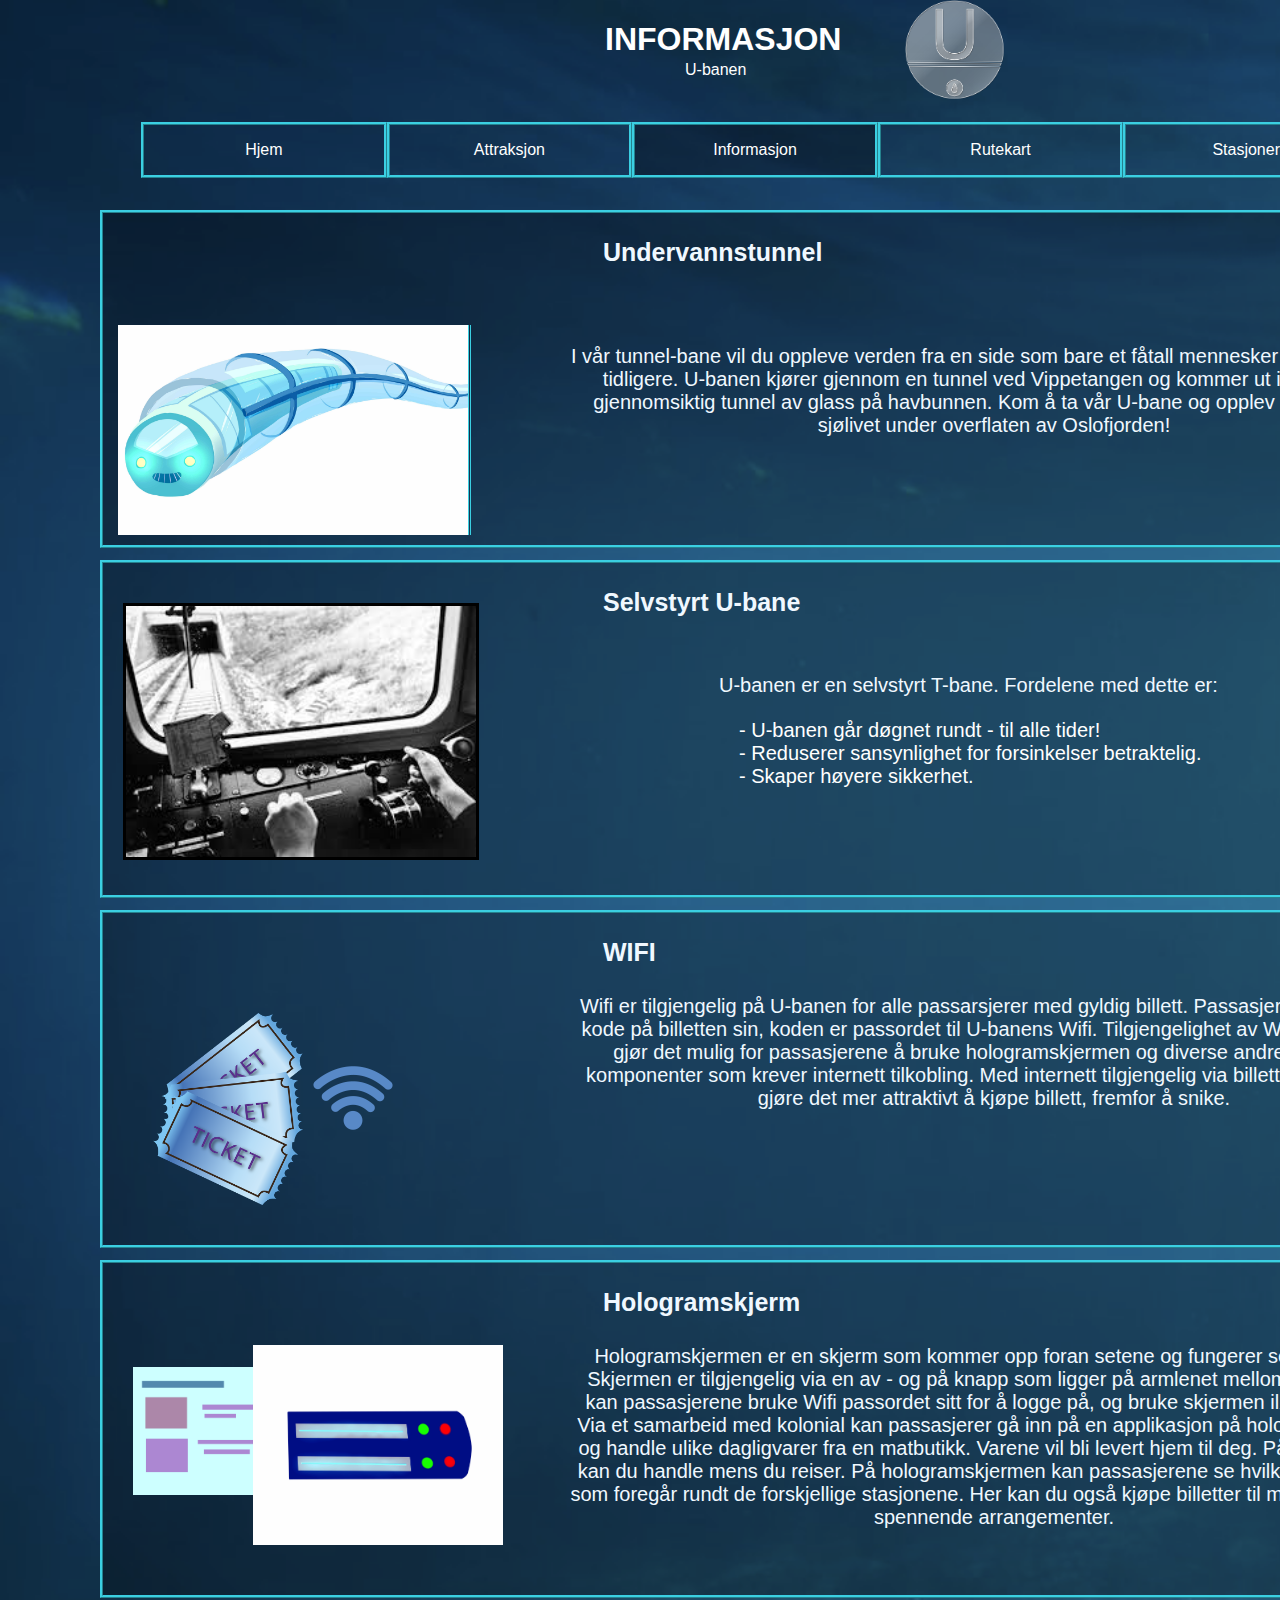
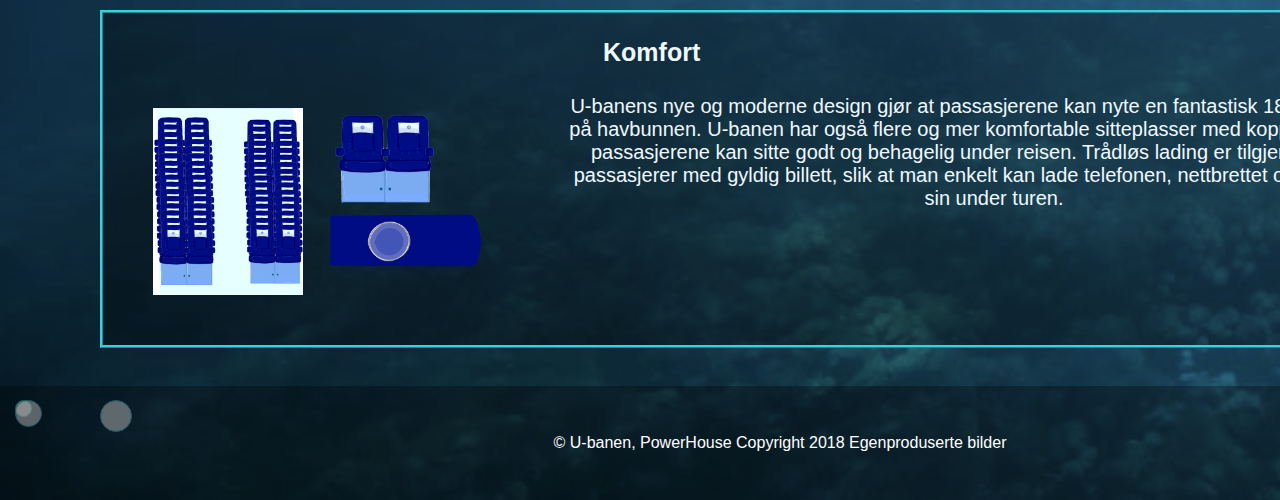
<file: infoside.html>
<!DOCTYPE HTML>

<html lang="en">

<head>
    <meta charset="UTF-8">
    <title>Informasjon - U-banen</title>
    <link rel="stylesheet" type="text/css" href="infoside.css">


</head>

<body>
    <div id="infosite">
        
        <div id="info-header">
            <header id="info-headline">
                <h1 id="info-head-font">INFORMASJON</h1>
                <p id="info-underhead-font">U-banen</p>
                <a href="forside.html">
                    <img id="info-logo" src="/bilder/Ubane-logo.png">
                </a>

                <!-- navigasjons tab i headliner-->
                <ul>
                    <div class="navbar">
                        <nav>
                            <li><a href="forside.html">Hjem</a></li>
                            <li><a href="page2.html">Attraksjon</a></li>
                            <li><a class="active" href="infoside.html">Informasjon</a></li>
                            <li><a href="/rute.html">Rutekart</a></li>
                            <li><a href="/side3.html">Stasjoner</a></li>
                        </nav>
                    </div>
                </ul>

            </header>
        </div>
        <div>
            <section>
                <div class="info-boxes" id="WaterTunnel">
                    <img id="glass-tunnel" src="/bilder/ubanen.jpg">
                    <h3 class="under-heading">Undervannstunnel</h3>
                    <p class="info-tekst" id="wt-tekst1">I vår tunnel-bane vil du oppleve verden fra en side som bare
                        et fåtall mennesker har kunne gjort tidligere.  U-banen kjører gjennom en tunnel ved
                        Vippetangen og kommer ut igjennom en  gjennomsiktig tunnel av glass på havbunnen. Kom
                        å ta vår U-bane og opplev det kriblende sjølivet under overflaten av Oslofjorden!</p>
                </div>
                <div class="info-boxes" id="Self-Drive">
                    <img id="cockpit" src="/bilder/forerhus.jpg">
                    <h3 class="under-heading">Selvstyrt U-bane</h3>
                    <p class="info-tekst" id="sd-tekst">U-banen er en selvstyrt T-bane. Fordelene med dette er:</p>
                    <ul id="advantages-list">
                        <li>- U-banen går døgnet rundt - til alle tider!</li>
                        
                        <li>- Reduserer sansynlighet for forsinkelser betraktelig.</li>
                        
                        <li>- Skaper høyere sikkerhet.</li>
                    </ul>
                </div>
                <div class="info-boxes" id="wifi">
                    <img id="picture-wifi" src="/bilder/wifi.png">
                    <img id="ticket" src="/bilder/tickets.png">
                    <h3 class="under-heading">WIFI</h3>
                    <p class="info-tekst">Wifi er tilgjengelig på U-banen for alle passarsjerer med gyldig billett.
                        Passasjerer får tildelt en kode på billetten sin, koden er passordet til U-banens Wifi.
                        Tilgjengelighet av Wifi på U-banen gjør det mulig for passasjerene å bruke hologramskjermen og
                        diverse andre elektriske komponenter som krever internett tilkobling. Med internett
                        tilgjengelig via billetten prøver vi å gjøre det mer attraktivt å kjøpe billett, fremfor å
                        snike.</p>
                </div>
                <div class="info-boxes" id="Screen">
                    <h3 class="under-heading">Hologramskjerm</h3>
                    <img id="holo-screen" src="/bilder/holoskjerm.png">
                    <img id="knapper" src="/bilder/knapper.jpg">
                    <p class="info-tekst"> Hologramskjermen er en skjerm som kommer opp foran setene og fungerer som en
                        tablet. Skjermen er tilgjengelig via en av - og på knapp som ligger på armlenet mellom stolene.
                         Her kan passasjerene bruke Wifi passordet sitt for å logge på, og bruke skjermen iløpet av
                        turen. Via et samarbeid med kolonial kan passasjerer gå inn på en applikasjon  på
                        hologramskjermen og handle ulike dagligvarer fra en matbutikk. Varene vil bli levert hjem
                        til deg. På denne måten kan du handle mens du reiser. På hologramskjermen kan passasjerene
                        se hvilke arrangement som foregår rundt de forskjellige stasjonene. Her kan du også kjøpe
                        billetter til museer og andre spennende arrangementer.</p>
                </div>
                <div class="info-boxes" id="komfort">
                    <img id="interior" src="/bilder/innside.jpg">
                    <img id="chairs" src="/bilder/stoler1.png">
                    <img id="cupholder" src="/bilder/koppholder1.png">
                    <h3 class="under-heading">Komfort</h3>
                    <p class="info-tekst"> U-banens nye og moderne design gjør at passasjerene kan nyte en fantastisk
                        180graders utsyn på havbunnen. U-banen har også flere og mer komfortable sitteplasser med
                        koppholdere, slik at passasjerene kan sitte godt og behagelig under reisen. Trådløs lading
                        er tilgjengelig for alle passasjerer med gyldig billett, slik at man enkelt kan lade telefonen,
                        nettbrettet og datamskinen sin under turen.</p>
                </div>

                <!--Bobler -->
                <div class="bubbles">
                    <div id="bubble1" class="bubble-group1"></div>
                    <div id="bubble2" class="bubble-group1"></div>
                    <div id="bubble3" class="bubble-group1"></div>
                    <div id="bubble4" class="bubble-group2"></div>
                    <div id="bubble5" class="bubble-group2"></div>
                    <div id="bubble6" class="bubble-group2"></div>
                    <div id="bubble7" class="bubble-group1"></div>
                    <div id="bubble8" class="bubble-group1"></div>
                    <div id="bubble9" class="bubble-group1"></div>
                    <div id="bubble10" class="bubble-group2"></div>
                    <div id="bubble11" class="bubble-group2"></div>
                    <div id="bubble12" class="bubble-group2"></div>
                </div>

            </section>
        </div>

    </div>
</body>

<footer id="info-footer">&copy; U-banen, PowerHouse Copyright 2018 Egenproduserte bilder</footer>

</html>
</file>
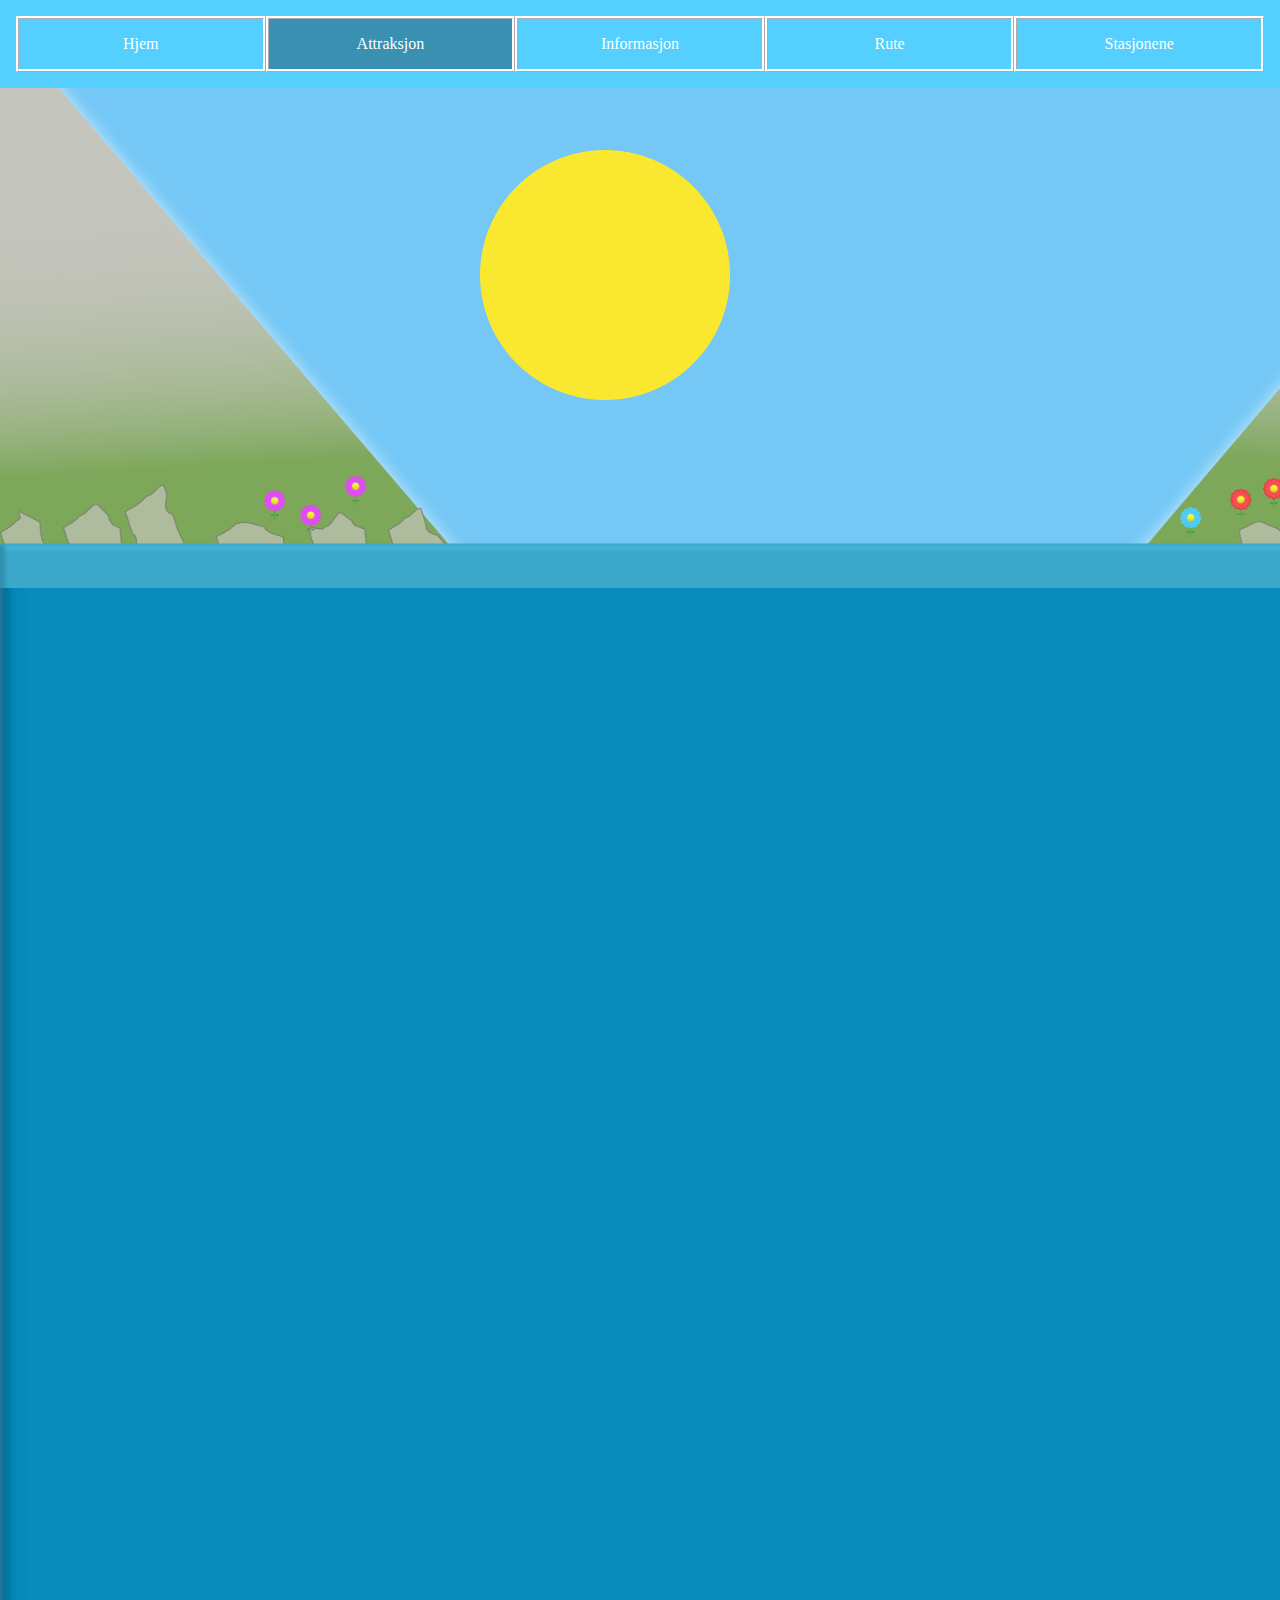
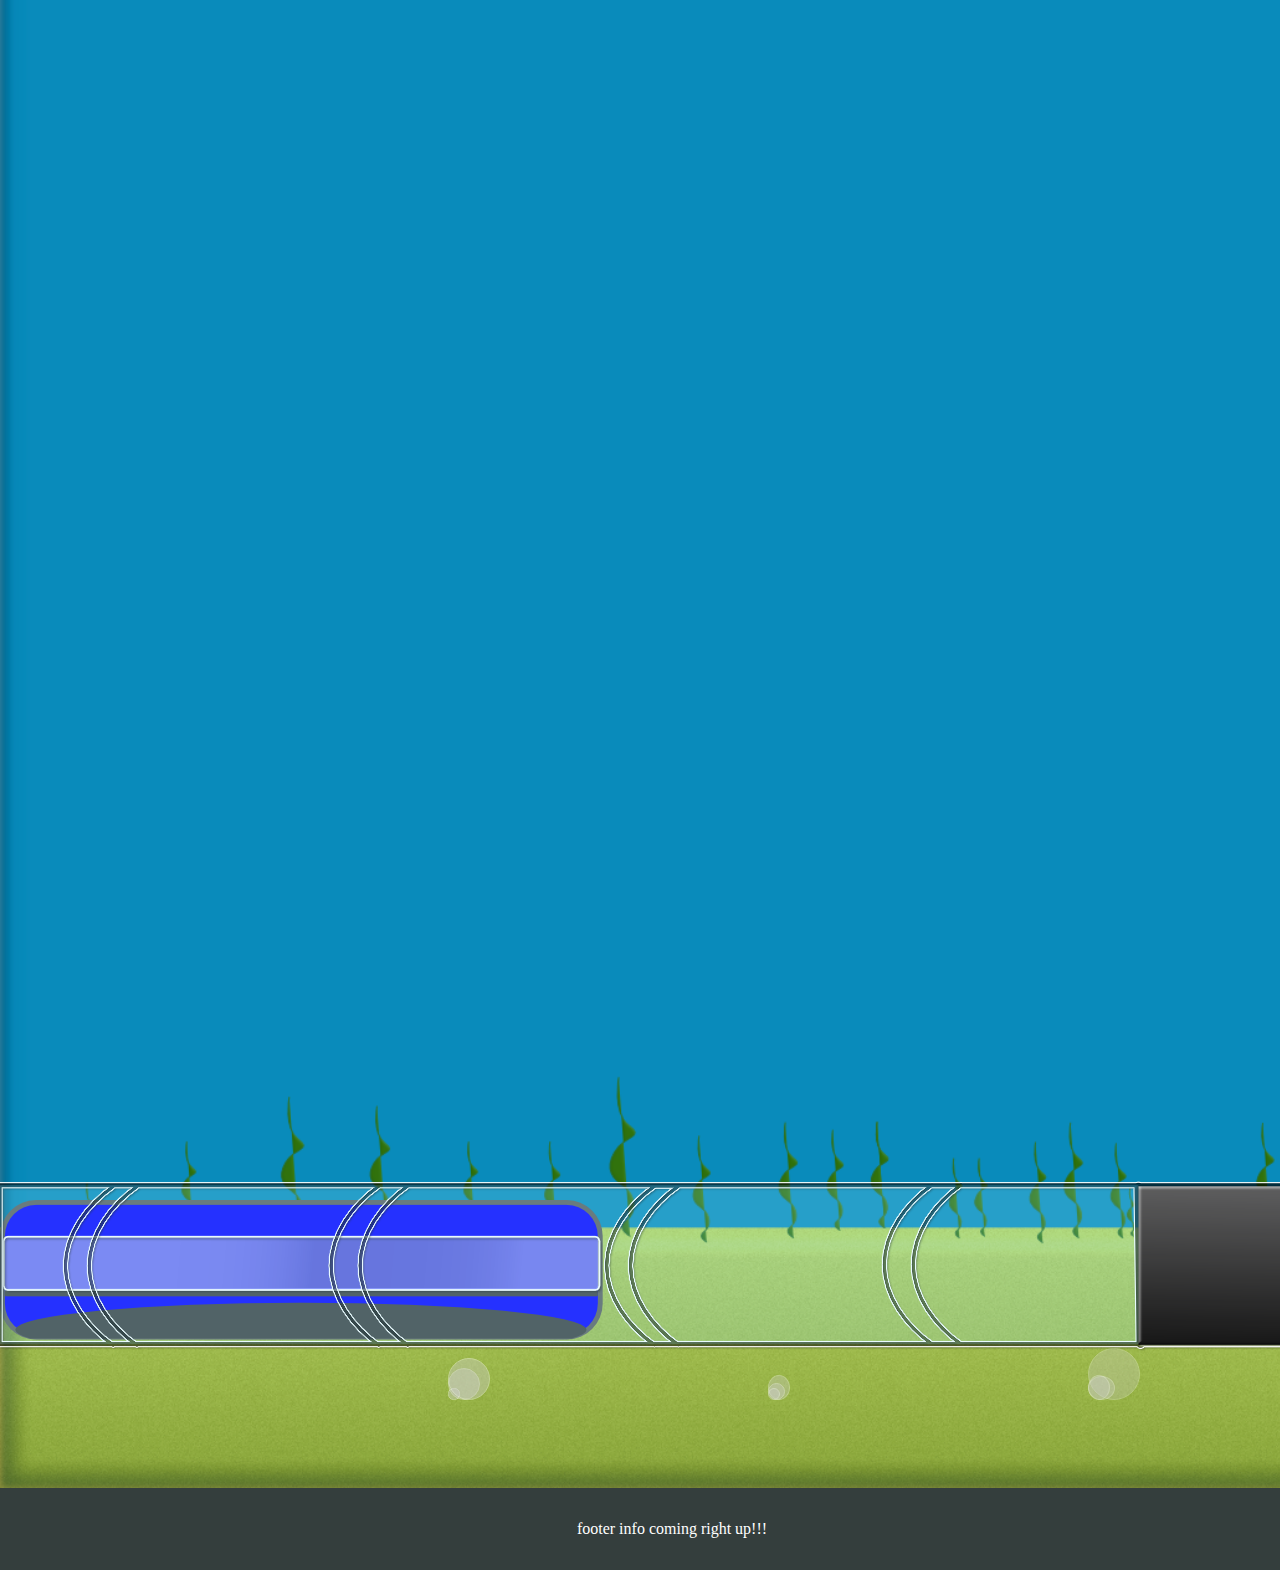
<file: page2.html>
<!DOCTYPE html>
<html lang="nor">
  <head>
    <meta charset="utf-8">
    <title>Attraksjon</title>
    <link rel="stylesheet" href="page2.css">
  </head>
  <body>
    <header>
          <ul>
              <div class="navbar">
              <li><a href="#">Hjem</a></li>
              <li><a class="active" href="#">Attraksjon</a></li>
              <li><a href="#">Informasjon</a></li>
              <li><a href="#">Rute</a></li>
              <li><a href="#">Stasjonene</a></li>
              </div>
          </ul>
    </header>

    <div class="bubbles">
      <!--<div id="bubble1" class="bubble-group1"></div>
      <div id="bubble2" class="bubble-group1"></div>
      <div id="bubble3" class="bubble-group1"></div>-->
      <div id="bubble4" class="bubble-group2"></div>
      <div id="bubble5" class="bubble-group2"></div>
      <div id="bubble6" class="bubble-group2"></div>
      <div id="bubble7" class="bubble-group3"></div>
      <div id="bubble8" class="bubble-group3"></div>
      <div id="bubble9" class="bubble-group3"></div>
      <div id="bubble10" class="bubble-group4"></div>
      <div id="bubble11" class="bubble-group4"></div>
      <div id="bubble12" class="bubble-group4"></div>
    </div>


  <div class="sky"></div>
  <div class="landscape"></div>
  <div class="underwater"></div>
  <div class="sun"></div>
  <div class="train"></div>
  <div class="tunnel"></div>





  <div class="fish">

      <div id="fish1"></div>
      <div id="fish2"> </div>
      <div id="fish3"></div>

  </div>


  </body>
  <footer>footer info coming right up!!!</footer>
</html>
</file>
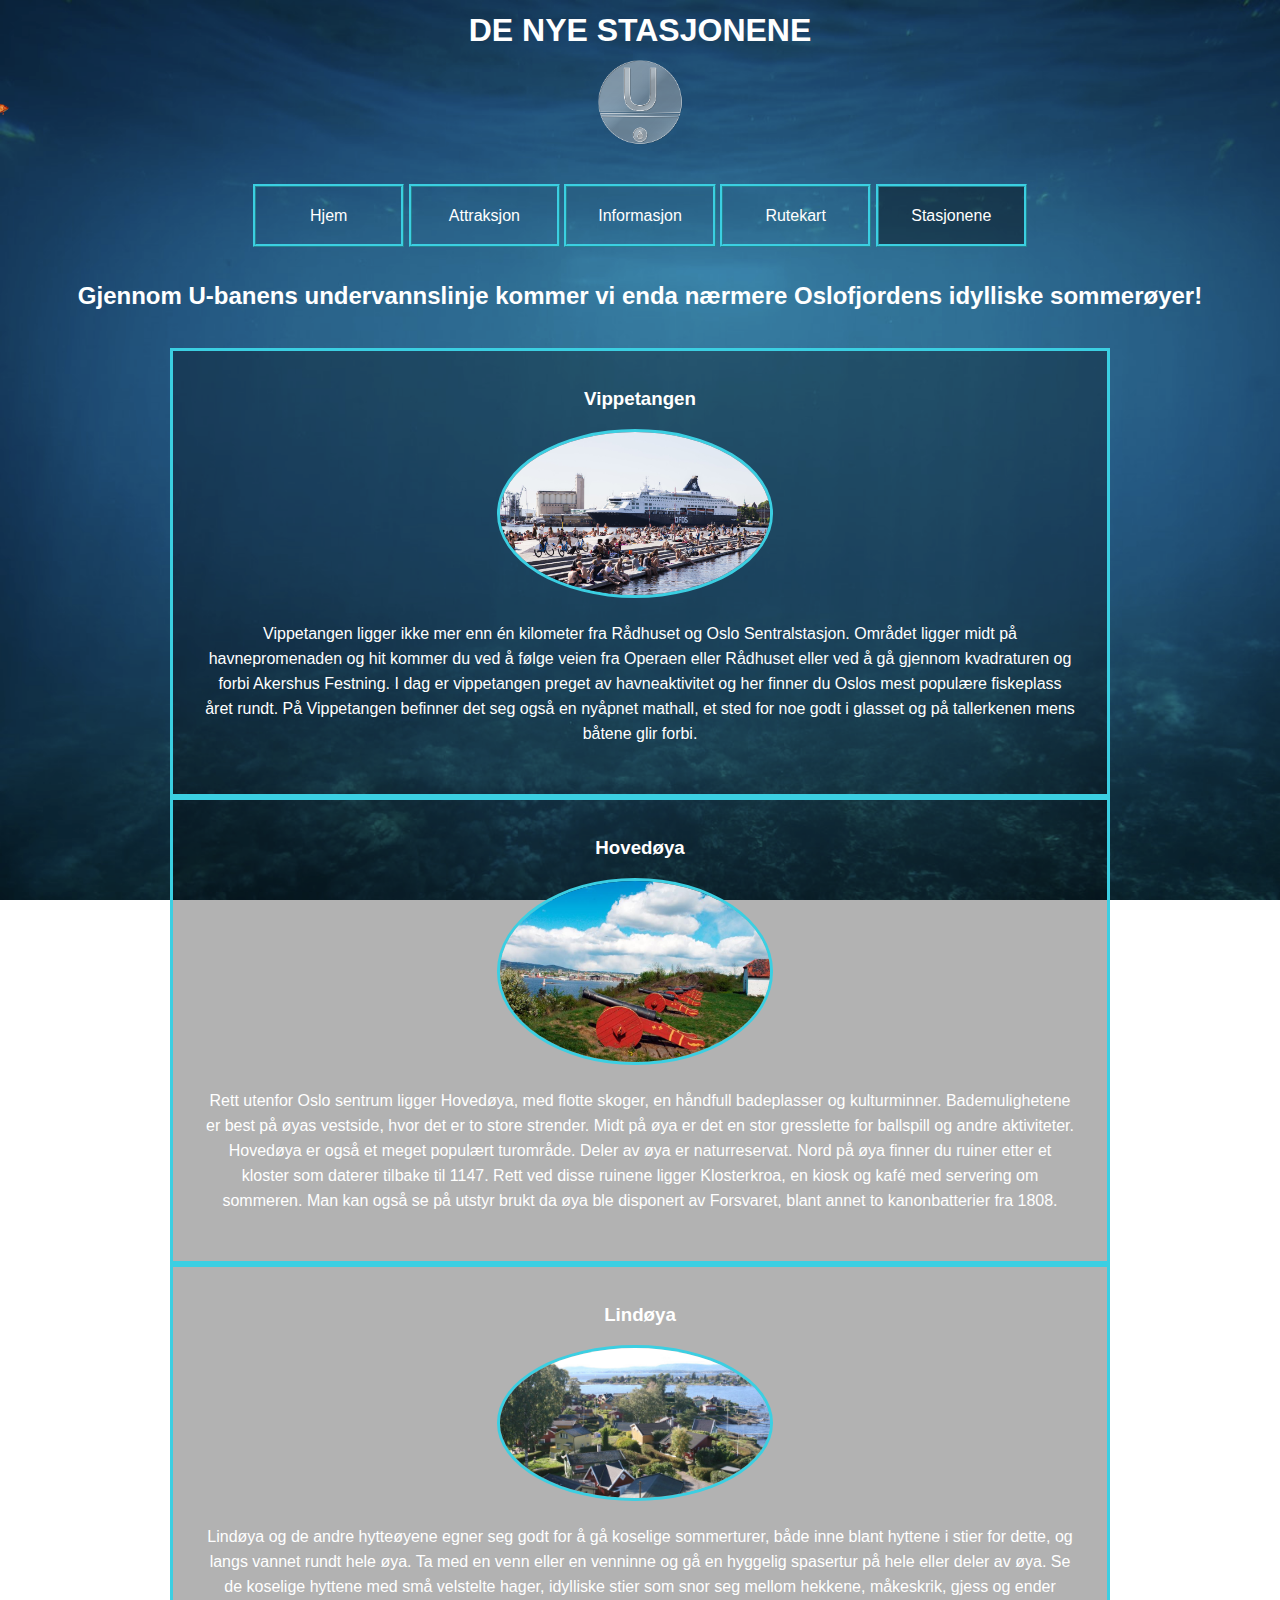
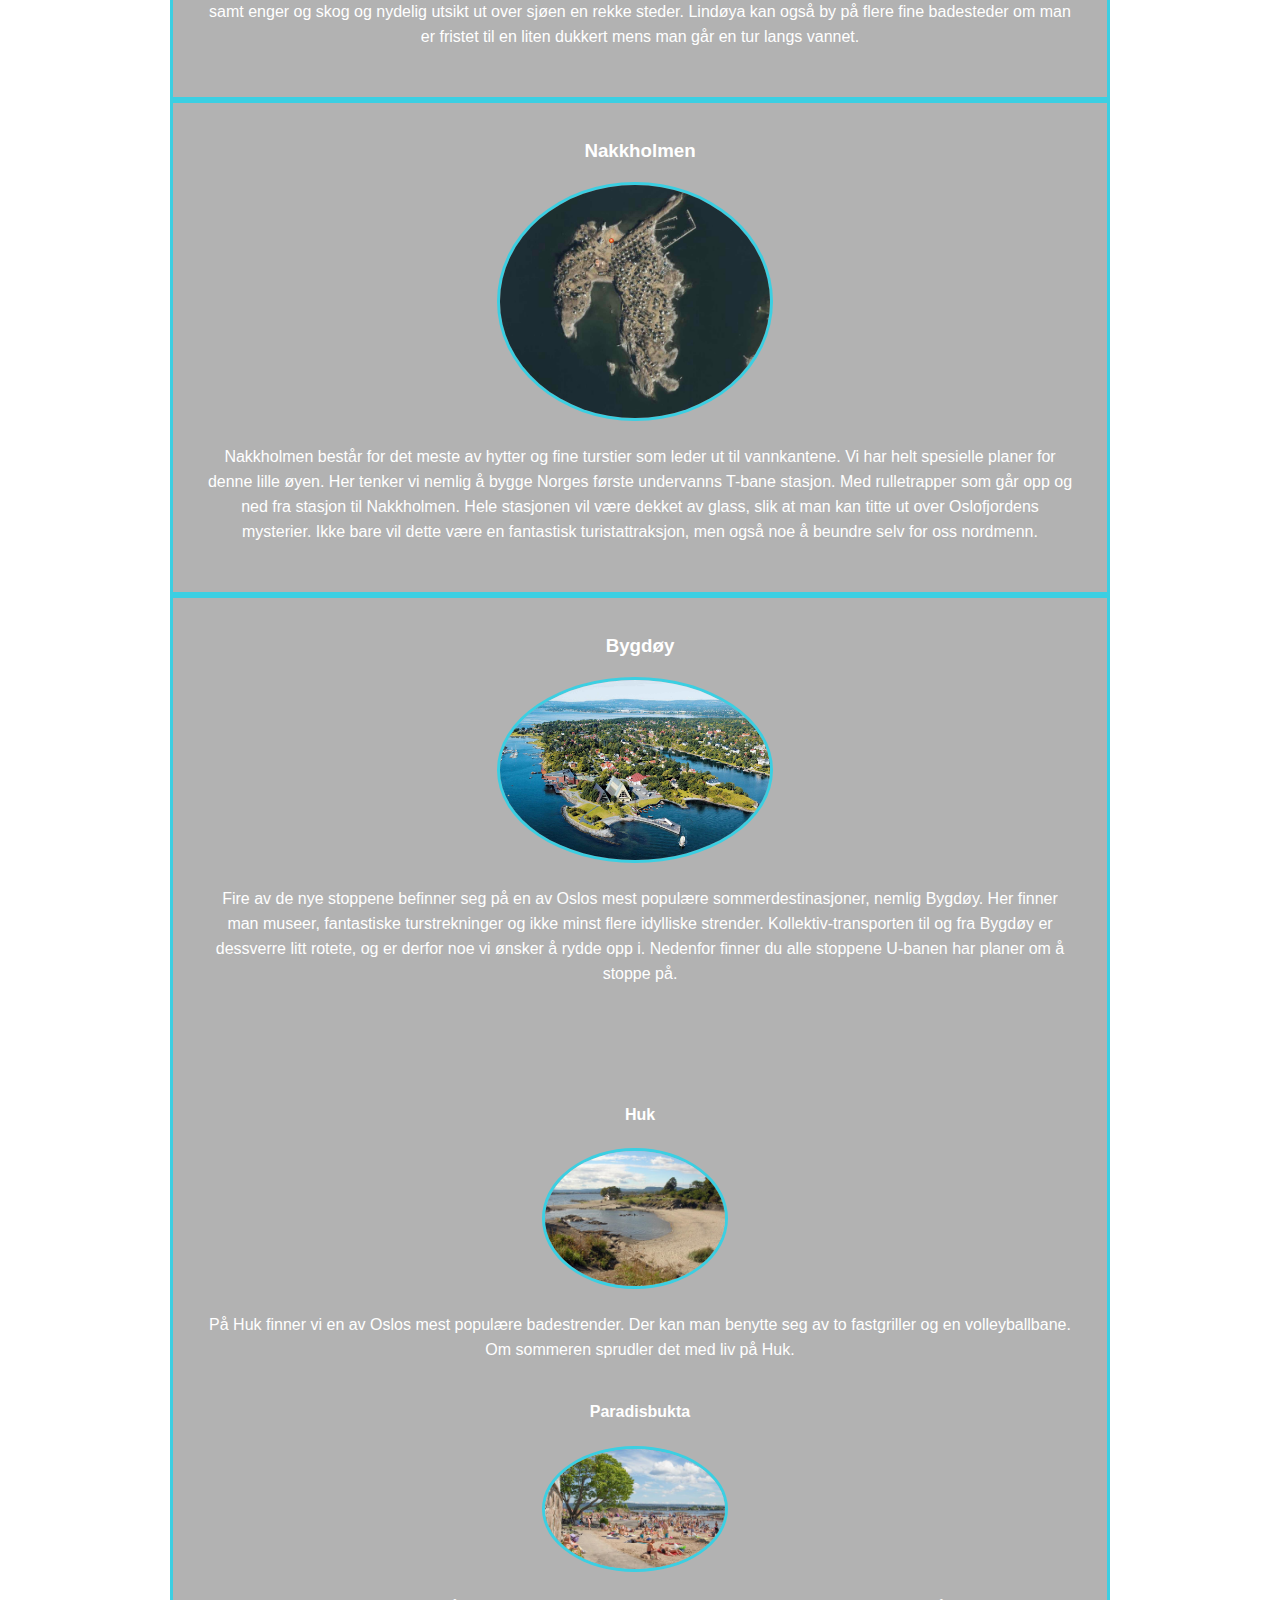
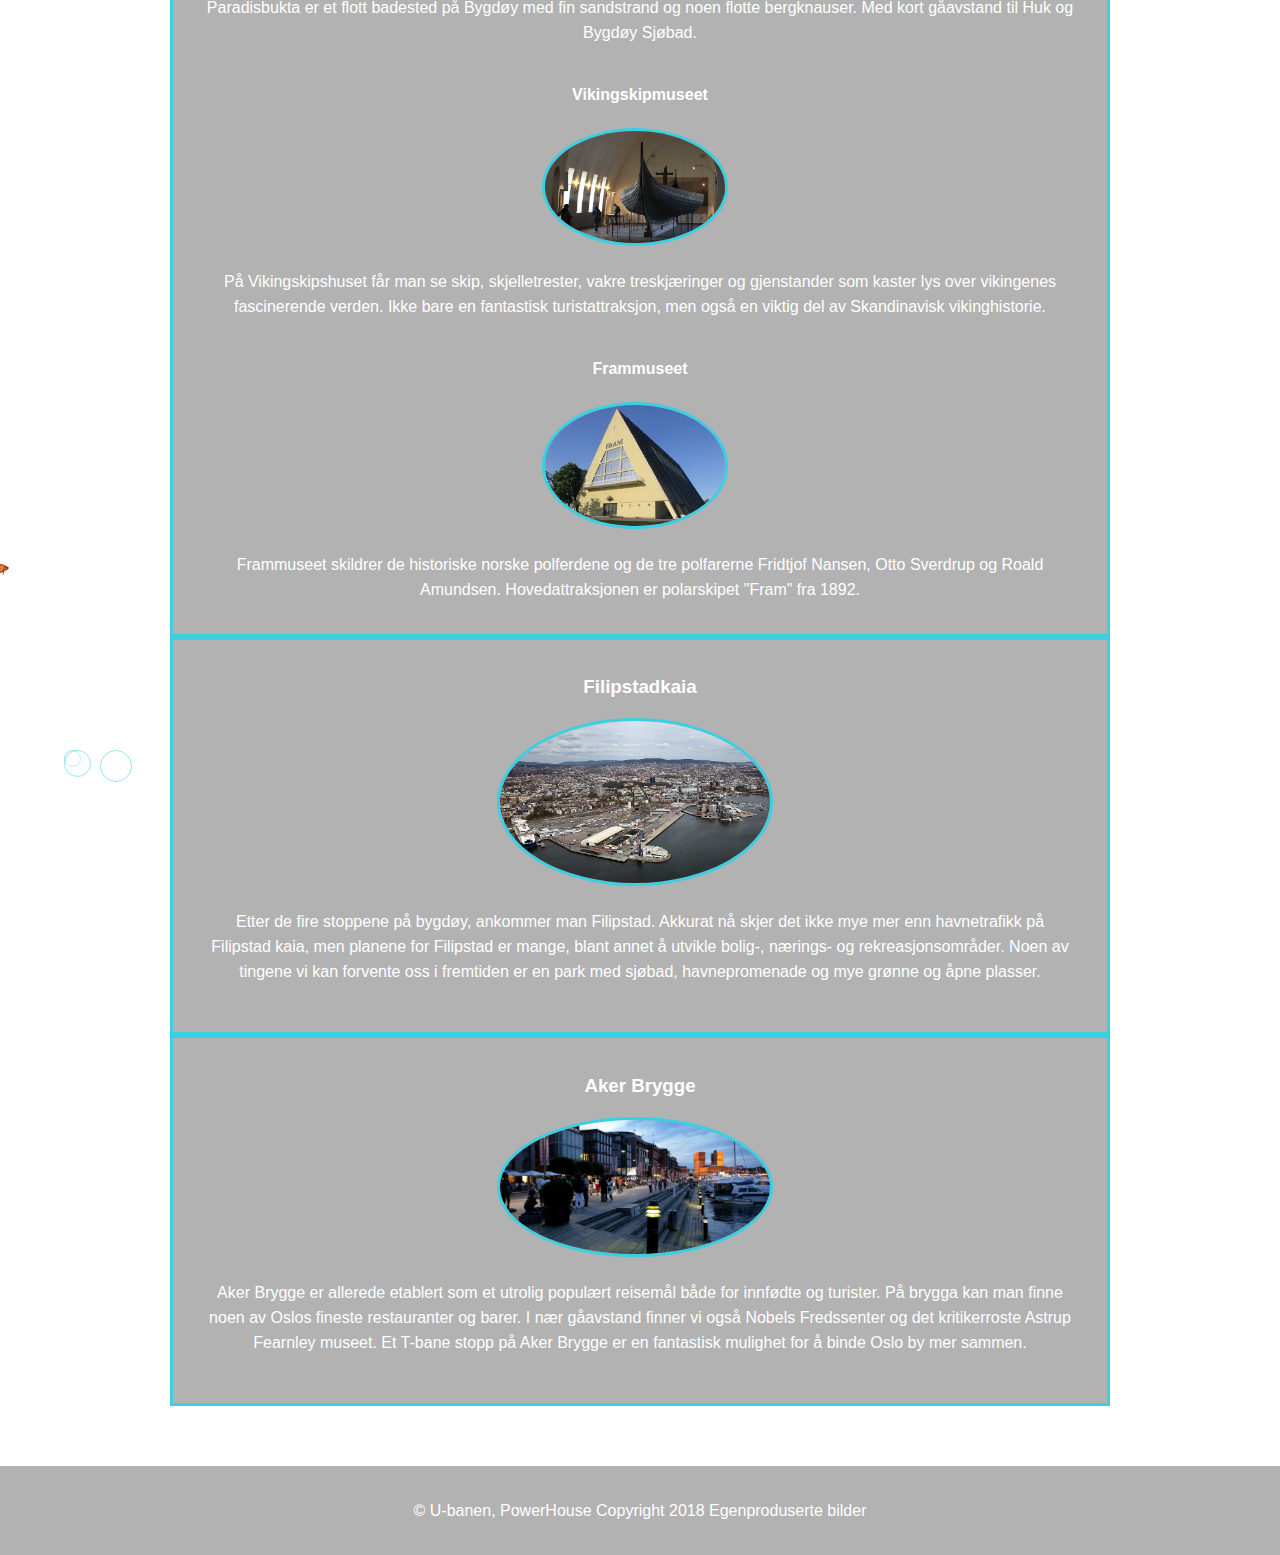
<file: side3.html>
<!doctype html>
<html lang="en">

<head>
    <meta charset="utf-8">
    <title>De nye stasjonene - U-Banen</title>
    <link rel="stylesheet" href="side3.css">
</head>

<body>
    <!-- Start header -->
    <header>

        <h1>DE NYE STASJONENE</h1>
        <a href="forside.html">
            <img id="logo" src="/bilder/Ubane-logo.png">
        </a>

        <ul>
            <div class="navbar">
                <nav>
                    <li><a href="/forside.html">Hjem</a></li>
                    <li><a href="/page2.html">Attraksjon</a></li>
                    <li><a href="/infoside.html">Informasjon</a></li>
                    <li><a href="/rute.html">Rutekart</a></li>
                    <li><a class="active" href="/side3.html">Stasjonene</a></li>
                </nav>
            </div>
        </ul>

        <img class="redfish" id="redfish1" src="bilder/red%20fish.png">
        <img class="redfish" id="redfish2" src="bilder/red%20fish.png">
        <img class="pinkfish" id="pinkfish1" src="bilder/pink-fish.png">
        <img class="pinkfish" id="pinkfish2" src="bilder/pink-fish.png">
        <img class="redfish" id="redfish3" src="bilder/red%20fish.png">
        <img class="redfish" id="redfish4" src="bilder/red%20fish.png">
        <img class="pinkfish" id="pinkfish3" src="bilder/pink-fish.png">
        <img class="pinkfish" id="pinkfish4" src="bilder/pink-fish.png">

    </header>
    <!-- Slutt header -->

    <h2 id="underhead">Gjennom U-banens undervannslinje kommer vi enda nærmere Oslofjordens idylliske sommerøyer!</h2>

    <!-- Start boxer -->
    <div class="box-container">
        <div id="box1" class="boxes">
            <h3>Vippetangen</h3>
            <img class="images1" src="bilder/vippetangen.jpg">
            <p>Vippetangen ligger ikke mer enn én kilometer fra Rådhuset og Oslo Sentralstasjon. Området ligger midt på
                havnepromenaden og hit kommer du ved å følge veien fra Operaen eller Rådhuset eller ved å gå gjennom
                kvadraturen og forbi Akershus Festning. I dag er vippetangen preget av havneaktivitet og her finner du
                Oslos mest populære fiskeplass året rundt. På Vippetangen befinner det seg også en nyåpnet mathall, et
                sted for noe godt i glasset og på tallerkenen mens båtene glir forbi.</p>
        </div>
        <div id="box2" class="boxes">
            <h3>Hovedøya</h3>
            <img class="images1" src="bilder/hovedoya.jpeg">
            <p>Rett utenfor Oslo sentrum ligger Hovedøya, med flotte skoger, en håndfull badeplasser og kulturminner.
                Bademulighetene er best på øyas vestside, hvor det er to store strender. Midt på øya er det en stor
                gresslette for ballspill og andre aktiviteter. Hovedøya er også et meget populært turområde. Deler av
                øya er naturreservat. Nord på øya finner du ruiner etter et kloster som daterer tilbake til 1147. Rett
                ved disse ruinene ligger Klosterkroa, en kiosk og kafé med servering om sommeren. Man kan også se på
                utstyr brukt da øya ble disponert av Forsvaret, blant annet to kanonbatterier fra 1808.</p>
        </div>
        <div id="box3" class="boxes">
            <h3>Lindøya</h3>
            <img class="images1" src="bilder/lindoya.jpg">
            <p>Lindøya og de andre hytteøyene egner seg godt for å gå koselige sommerturer, både inne blant hyttene i
                stier for dette, og langs vannet rundt hele øya. Ta med en venn eller en venninne og gå en hyggelig
                spasertur på hele eller deler av øya. Se de koselige hyttene med små velstelte hager, idylliske stier
                som snor seg mellom hekkene, måkeskrik, gjess og ender samt enger og skog og nydelig utsikt ut over
                sjøen en rekke steder. Lindøya kan også by på flere fine badesteder om man er fristet til en liten
                dukkert mens man går en tur langs vannet.</p>
        </div>
        <div id="box4" class="boxes">
            <h3>Nakkholmen</h3>
            <img class="images1" src="bilder/nakkholmen.jpg">
            <p>Nakkholmen består for det meste av hytter og fine turstier som leder ut til vannkantene. Vi har helt
                spesielle planer for denne lille øyen. Her tenker vi nemlig å bygge Norges første undervanns T-bane
                stasjon. Med rulletrapper som går opp og ned fra stasjon til Nakkholmen. Hele stasjonen vil være dekket
                av glass, slik at man kan titte ut over Oslofjordens mysterier. Ikke bare vil dette være en fantastisk
                turistattraksjon, men også noe å beundre selv for oss nordmenn.</p>
        </div>
        <div id="box5" class="boxes">
            <h3>Bygdøy</h3>
            <img class="images1" src="bilder/bygdoy.jpg">
            <p id="bygdoy">Fire av de nye stoppene befinner seg på en av Oslos mest populære sommerdestinasjoner,
                nemlig Bygdøy. Her finner man museer, fantastiske turstrekninger og ikke minst flere idylliske
                strender. Kollektiv-transporten til og fra Bygdøy er dessverre litt rotete, og er derfor noe vi ønsker
                å rydde opp i. Nedenfor finner du alle stoppene U-banen har planer om å stoppe på.</p>
            
            <div class="bygdoy-wrapper">
                <h4>Huk</h4>
                <img src="bilder/huk.jpg" class="images2">
                <p>På Huk finner vi en av Oslos mest populære badestrender. Der kan man benytte seg av to
                    fastgriller og en volleyballbane. Om sommeren sprudler det med liv på Huk.</p>
                
                <h4>Paradisbukta</h4>
                <img src="bilder/paradisbukta.jpeg" class="images2">
                <p>Paradisbukta er et flott badested på Bygdøy med fin sandstrand og noen flotte bergknauser. Med
                    kort gåavstand til Huk og Bygdøy Sjøbad.</p>
                
                <h4>Vikingskipmuseet</h4>
                <img src="bilder/vikingskip.jpg" class="images2">
                <p>På Vikingskipshuset får man se skip, skjelletrester, vakre treskjæringer og gjenstander som
                    kaster lys over vikingenes fascinerende verden. Ikke bare en fantastisk turistattraksjon, men
                    også en viktig del av Skandinavisk vikinghistorie.</p>
                
                <h4>Frammuseet</h4>
                <img src="bilder/fram.jpeg" class="images2">
                <p>Frammuseet skildrer de historiske norske polferdene og de tre polfarerne Fridtjof Nansen, Otto
                    Sverdrup og Roald Amundsen. Hovedattraksjonen er polarskipet "Fram" fra 1892.</p>
            </div>
        </div>
        <div id="box6" class="boxes">
            <h3>Filipstadkaia</h3>
            <img src="bilder/filipstad.jpg" class="images1">
            <p>Etter de fire stoppene på bygdøy, ankommer man Filipstad. Akkurat nå skjer det ikke mye mer enn
                havnetrafikk på Filipstad kaia, men planene for Filipstad er mange, blant annet å utvikle bolig-,
                nærings- og rekreasjonsområder. Noen av tingene vi kan forvente oss i fremtiden er en park med sjøbad,
                havnepromenade og mye grønne og åpne plasser.</p>
        </div>
        <div id="box7" class="boxes">
            <h3>Aker Brygge</h3>
            <img src="bilder/akerbrygge.jpg" class="images1">
            <p>Aker Brygge er allerede etablert som et utrolig populært reisemål både for innfødte og turister. På
                brygga kan man finne noen av Oslos fineste restauranter og barer. I nær gåavstand finner vi også Nobels
                Fredssenter og det kritikerroste Astrup Fearnley museet. Et T-bane stopp på Aker Brygge er en
                fantastisk mulighet for å binde Oslo by mer sammen.</p>
        </div>
    </div>
    <!-- Slutt boxer -->

    <!-- Animasjons-elementer -->
    <div class="bubbles">
        <div id="bubble1" class="bubble-group1"></div>
        <div id="bubble2" class="bubble-group1"></div>
        <div id="bubble3" class="bubble-group1"></div>
        <div id="bubble4" class="bubble-group2"></div>
        <div id="bubble5" class="bubble-group2"></div>
        <div id="bubble6" class="bubble-group2"></div>
        <div id="bubble7" class="bubble-group1"></div>
        <div id="bubble8" class="bubble-group1"></div>
        <div id="bubble9" class="bubble-group1"></div>
        <div id="bubble10" class="bubble-group2"></div>
        <div id="bubble11" class="bubble-group2"></div>
        <div id="bubble12" class="bubble-group2"></div>
    </div>

    <footer>&copy; U-banen, PowerHouse Copyright 2018 Egenproduserte bilder</footer>

</body>

</html>
</file>
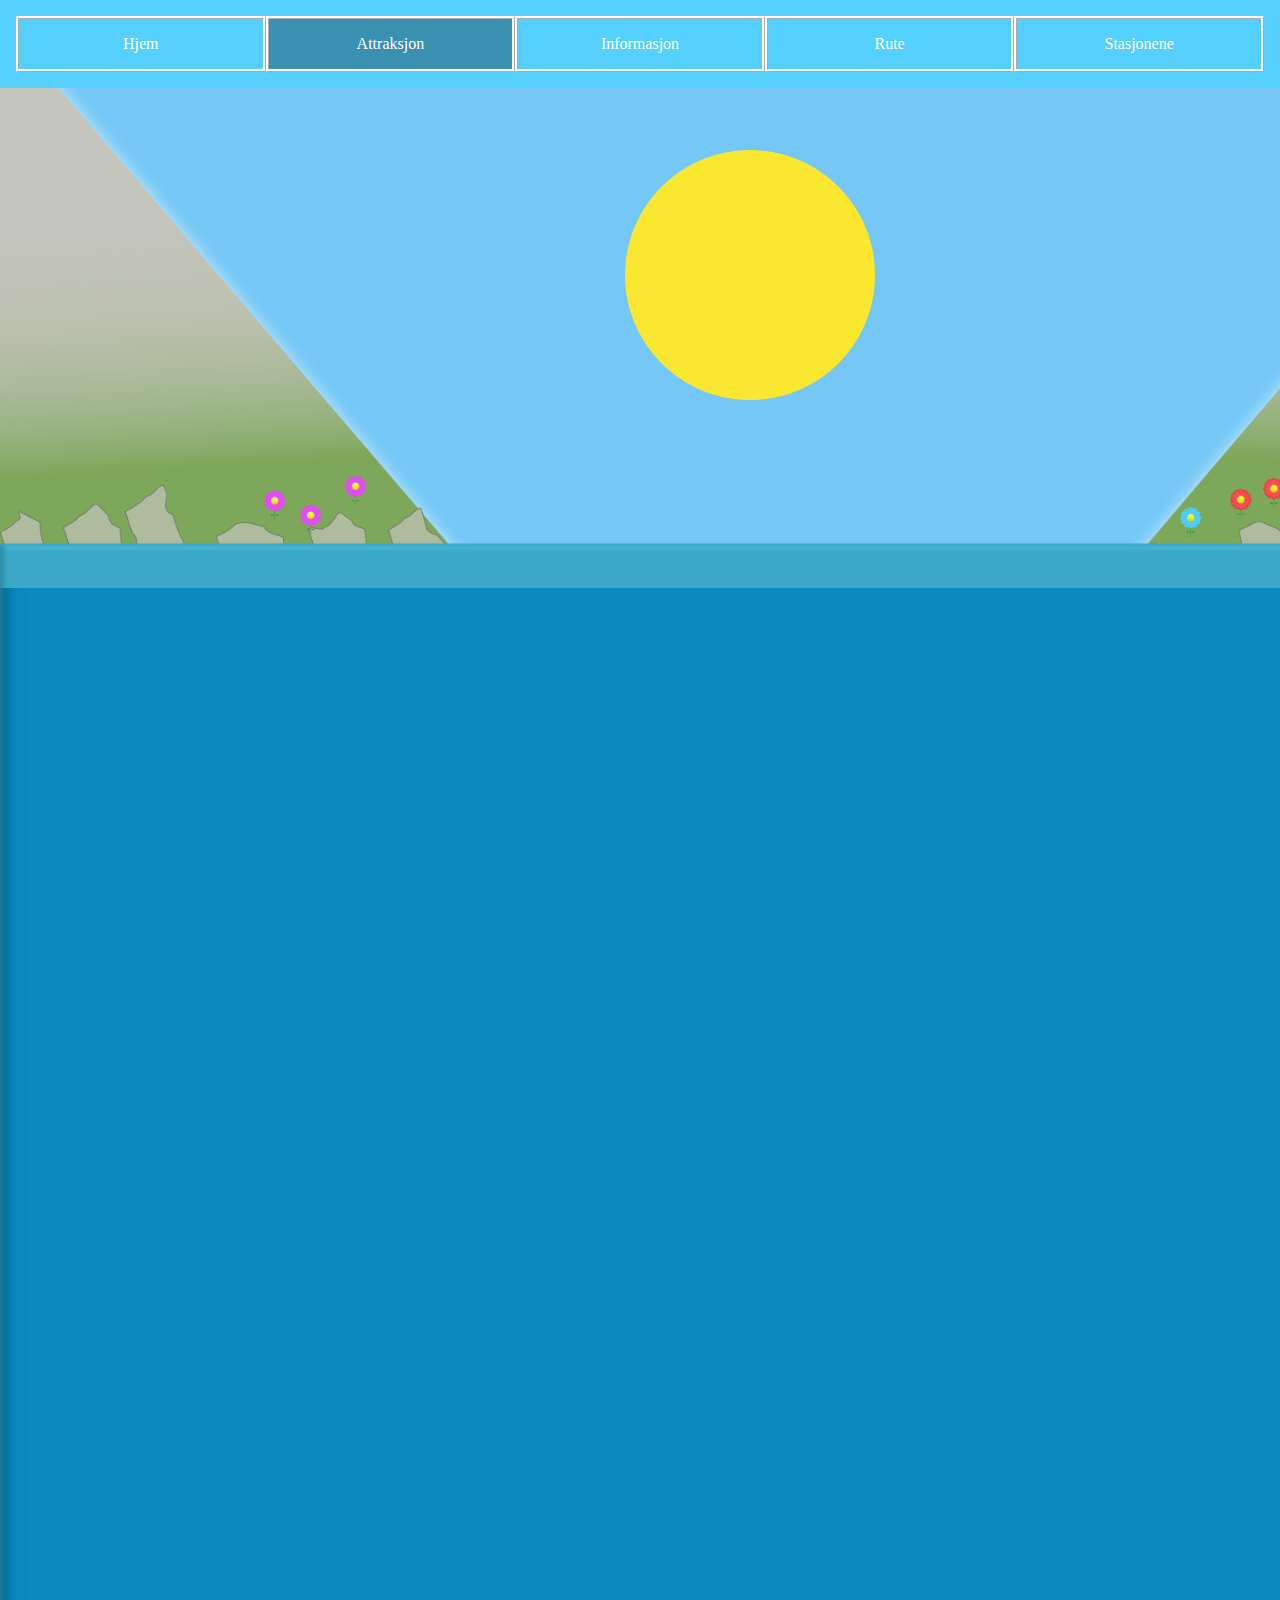
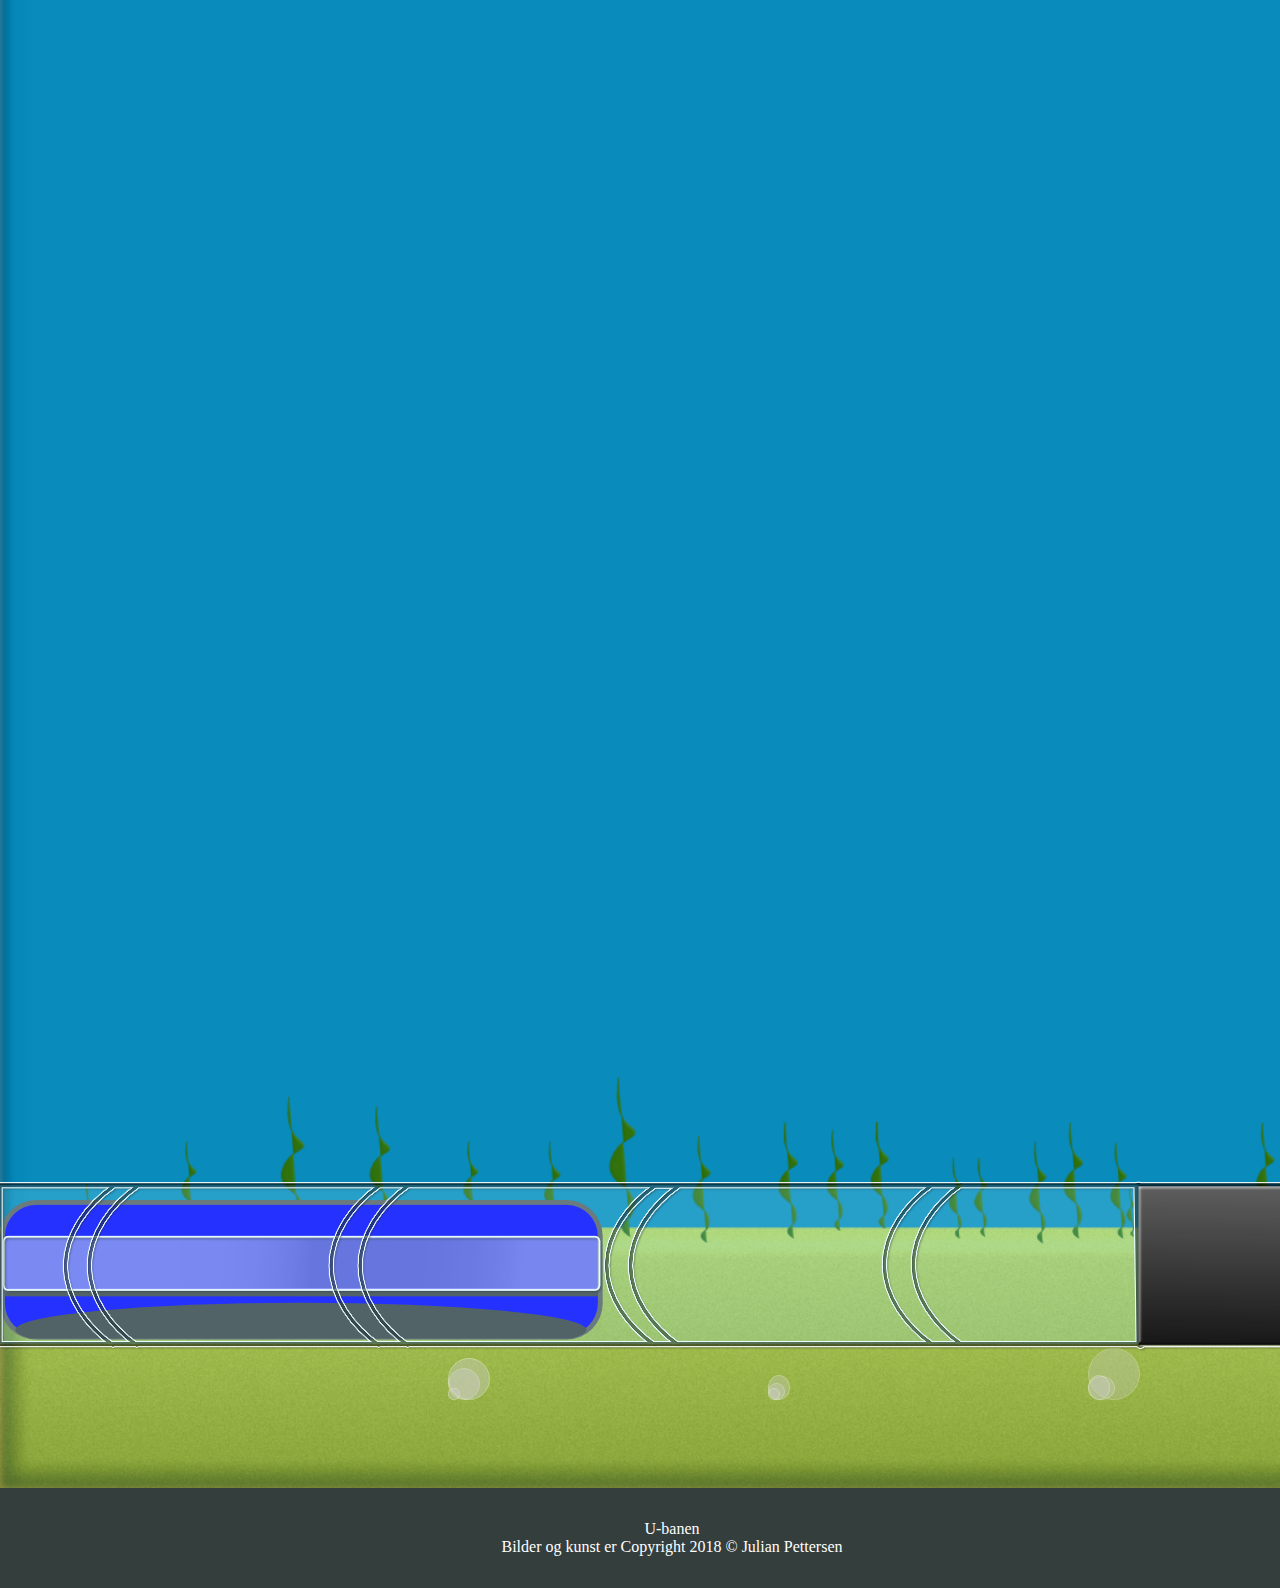
<file: Attraksjon/page2.html>
<!DOCTYPE html>
<html lang="nor">
  <head>
    <meta charset="utf-8">
    <meta name="viewport" content="width=device-width, initial-scale=1.0">
    <title>Attraksjon</title>
    <link rel="stylesheet" href="/Attraksjon/page2.css">
  </head>
  <body>
    <header>
          <ul>
              <div class="navbar">
              <li><a href="/forside/forside.html">Hjem</a></li>
              <li><a class="active" href="/Attraksjon/page2.html">Attraksjon</a></li>
              <li><a href="/forside/infoside.html">Informasjon</a></li>
              <li><a href="#">Rute</a></li>
              <li><a href="#">Stasjonene</a></li>
              </div>
          </ul>
    </header>

    <div class="bubbles">
      <!--<div id="bubble1" class="bubble-group1"></div>
      <div id="bubble2" class="bubble-group1"></div>
      <div id="bubble3" class="bubble-group1"></div>-->
      <div id="bubble4" class="bubble-group2"></div>
      <div id="bubble5" class="bubble-group2"></div>
      <div id="bubble6" class="bubble-group2"></div>
      <div id="bubble7" class="bubble-group3"></div>
      <div id="bubble8" class="bubble-group3"></div>
      <div id="bubble9" class="bubble-group3"></div>
      <div id="bubble10" class="bubble-group4"></div>
      <div id="bubble11" class="bubble-group4"></div>
      <div id="bubble12" class="bubble-group4"></div>
    </div>


  <div class="sky"></div>
  <div class="landscape"></div>
  <div class="underwater"></div>
  <div class="sun"></div>
  <div class="train"></div>
  <div class="tunnel"></div>


  <img class="greyfishLeft" id="greyfishLeft1" src="/forside/grey fish.png">
  <img class="greyfishLeft" id="greyfishLeft2" src="/forside/grey fish.png">
  <img class="greyfishLeft" id="greyfishLeft3" src="/forside/grey fish.png">
  <img class="greyfishLeft" id="greyfishLeft4" src="/forside/grey fish.png">
  <img class="redfishLeft" id="redfishLeft1" src="/forside/red fish.png">
  <img class="redfishLeft" id="redfishLeft2" src="/forside/red fish.png">
  <img class="redfishLeft" id="redfishLeft3" src="/forside/red fish.png">
  <img class="redfishLeft" id="redfishLeft4" src="/forside/red fish.png">
  <!-- Fisker som svømmer fra Høyre -->
  <img class="greyfishRight" id="greyfishRight1" src="/forside/grey fish.png">
  <img class="greyfishRight" id="greyfishRight2" src="/forside/grey fish.png">
  <img class="greyfishRight" id="greyfishRight3" src="/forside/grey fish.png">
  <img class="greyfishRight" id="greyfishRight4" src="/forside/grey fish.png">
  <img class="redfishRight" id="redfishRight1" src="/forside/red fish.png">
  <img class="redfishRight" id="redfishRight2" src="/forside/red fish.png">
  <img class="redfishRight" id="redfishRight3" src="/forside/red fish.png">
  <img class="redfishRight" id="redfishRight4" src="/forside/red fish.png">

<div class="fish-hideout"></div>

  </body>
  <footer>U-banen <br>Bilder og kunst er Copyright 2018 © Julian Pettersen</footer>
</html>
</file>
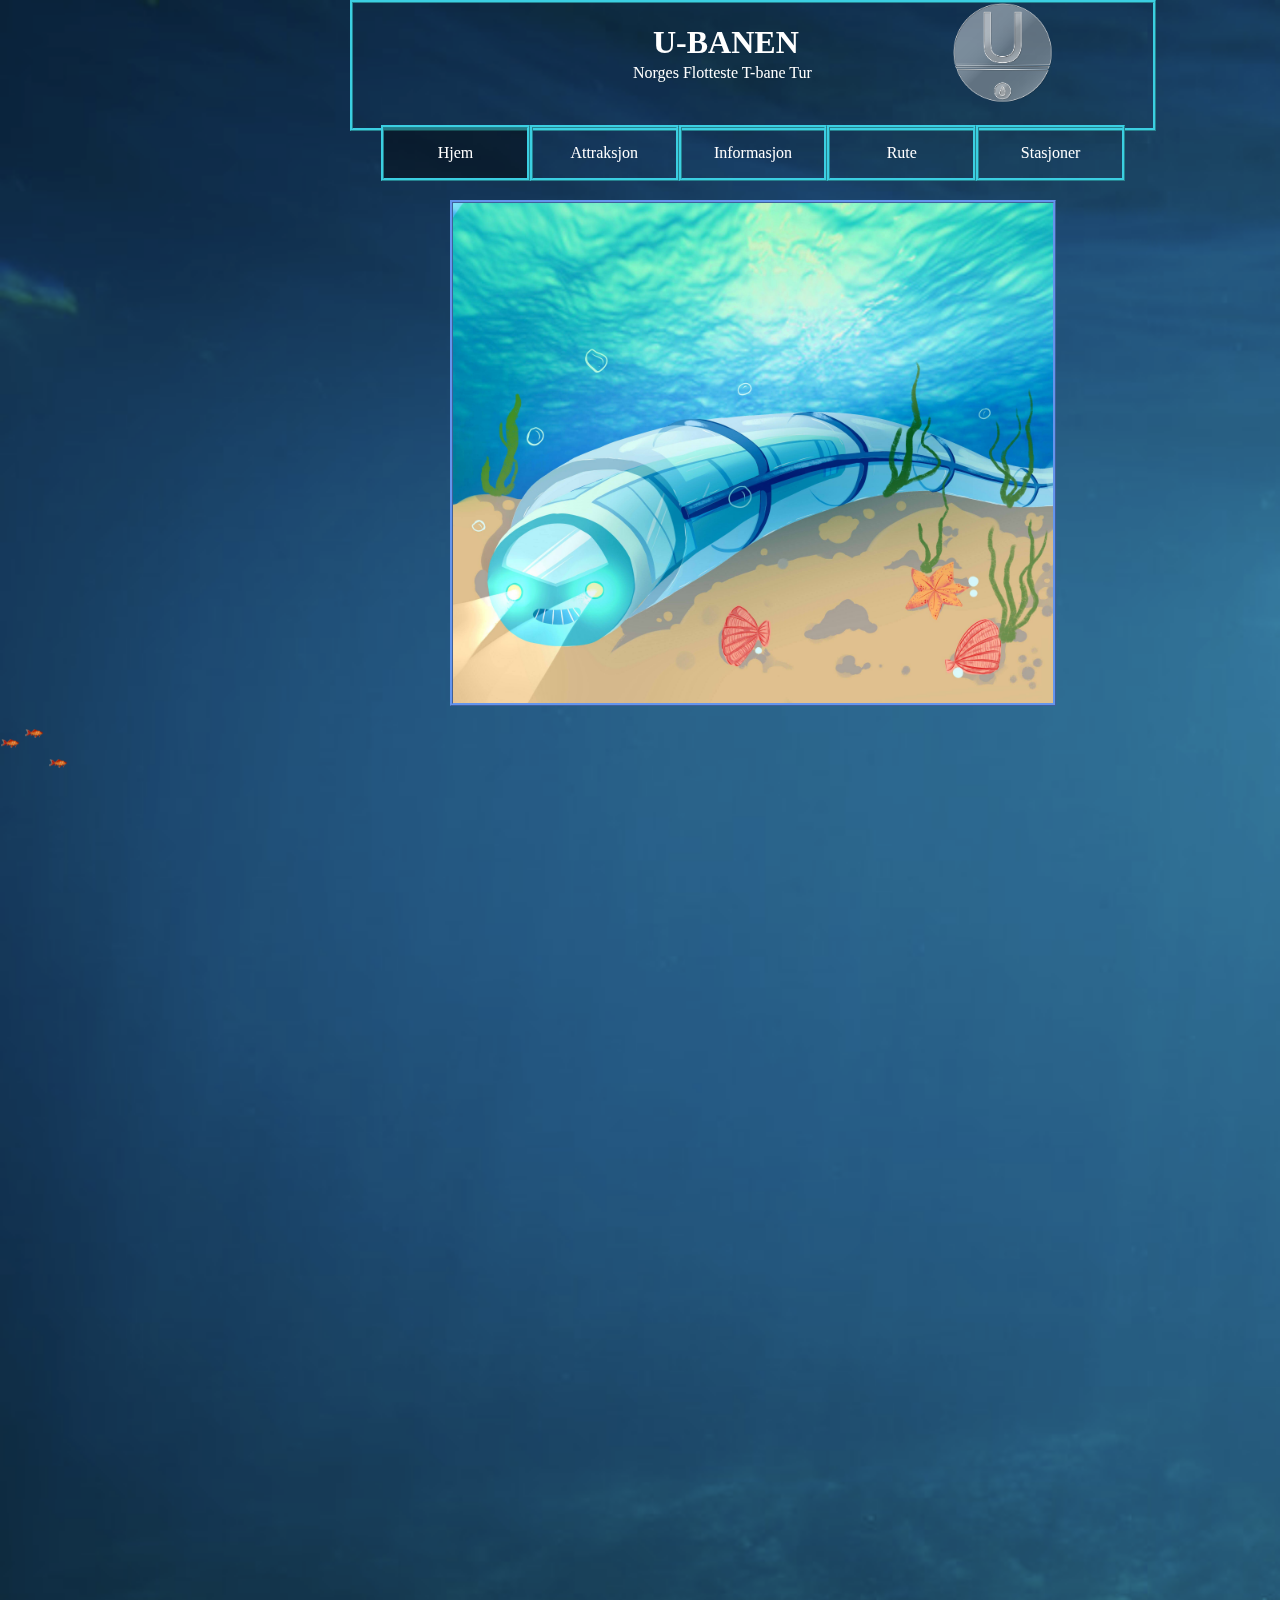
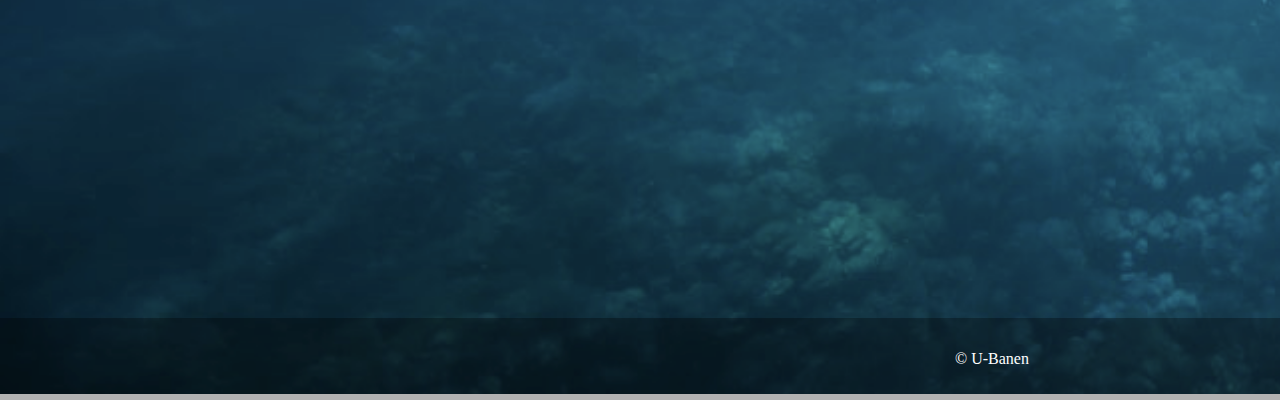
<file: forside/forside.html>
<!DOCTYPE HTML>
<!-- FORSIDE --->
<html lang="nor">
    
    <head>
        <meta charset="UTF-8">
        <title>U-banen</title>
        <link rel="stylesheet" type="text/css" href="/forside/forside.css">
    </head>
    
    
    <body>
    <div id="FrontPage">
        <img id="FrontPage-background" src="/forside/bakgrunn.png">
        <footer>&copy; U-Banen</footer>
        <div id="Front-Header">
            <header id="Front-headline">
                <h1 id="Front-HeadFont">U-BANEN</h1>
                <p id="Front-UnderheadFont">Norges Flotteste T-bane Tur</p>
                <a href="/forside/forside.html">
                <img id="Front-Logo"  src="/forside/PRO100 eksamen logo ferdig.png">
                </a>
            <!-- navigasjons tab i headliner-->
                <ul>
                    <div class="navbar">
                        <li><a class="active" href="/forside/forside.html">Hjem</a></li>
                        <li><a href="/Attraksjon/page2.html">Attraksjon</a></li>
                        <li><a href="/forside/infoside.html">Informasjon</a></li>
                        <li><a href="#">Rute</a></li>
                        <li><a href="#">Stasjoner</a></li>

                    </div>
                </ul>
            </header>
        </div>
        <div id="Front-body"> 
            <section>
               <!-- bildet av t-banen --> 
                
                <img id="FrontPagePicture" src="/forside/U-banen.jpg">
                
                
                <!--Fisker som svømmer fra Venstre -->
                <img class="greyfishLeft" id="greyfishLeft1" src="/forside/grey fish.png">
                <img class="greyfishLeft" id="greyfishLeft2" src="/forside/grey fish.png">
                <img class="greyfishLeft" id="greyfishLeft3" src="/forside/grey fish.png">
                <img class="greyfishLeft" id="greyfishLeft4" src="/forside/grey fish.png">
                <img class="redfishLeft" id="redfishLeft1" src="/forside/red fish.png">
                <img class="redfishLeft" id="redfishLeft2" src="/forside/red fish.png">
                <img class="redfishLeft" id="redfishLeft3" src="/forside/red fish.png">
                <img class="redfishLeft" id="redfishLeft4" src="/forside/red fish.png">
                <!-- Fisker som svømmer fra Høyre -->
                <img class="greyfishRight" id="greyfishRight1" src="/forside/grey fish.png">
                <img class="greyfishRight" id="greyfishRight2" src="/forside/grey fish.png">
                <img class="greyfishRight" id="greyfishRight3" src="/forside/grey fish.png">
                <img class="greyfishRight" id="greyfishRight4" src="/forside/grey fish.png">
                <img class="redfishRight" id="redfishRight1" src="/forside/red fish.png">
                <img class="redfishRight" id="redfishRight2" src="/forside/red fish.png">
                <img class="redfishRight" id="redfishRight3" src="/forside/red fish.png">
                <img class="redfishRight" id="redfishRight4" src="/forside/red fish.png">
                <!-- jellyfish som svømmer oppover-->    
                <img id="jelly" src="/forside/jelly.png">
                
                  
                <!-- bakgrunnsmusikk, ikke støttet av andre nettlesere enn de nyeste versjonene av chrome -->
                <iframe src="/forside/water_underwater_deep_002.mp3" allow="autoplay" id="iframeAudio">
                </iframe> 

            </section>
        </div>
        
    </div>
    </body>

</html>
</file>
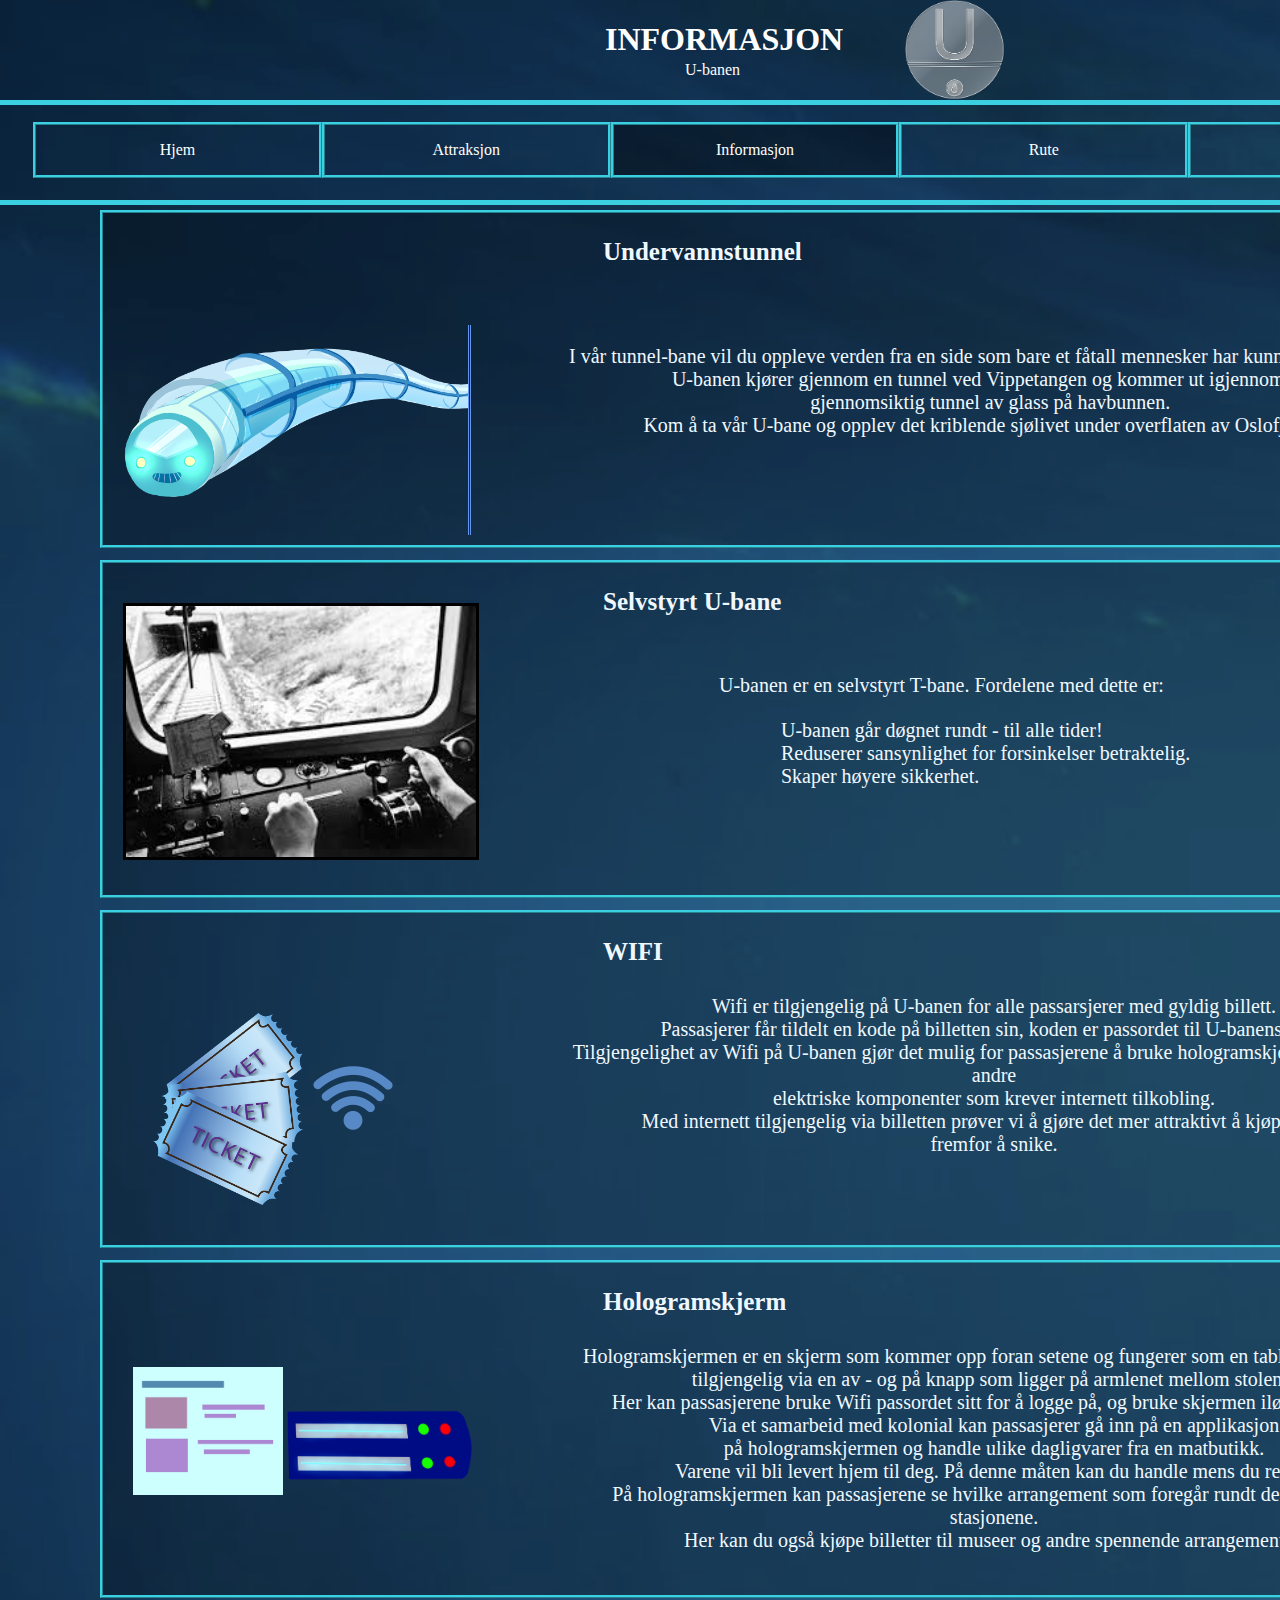
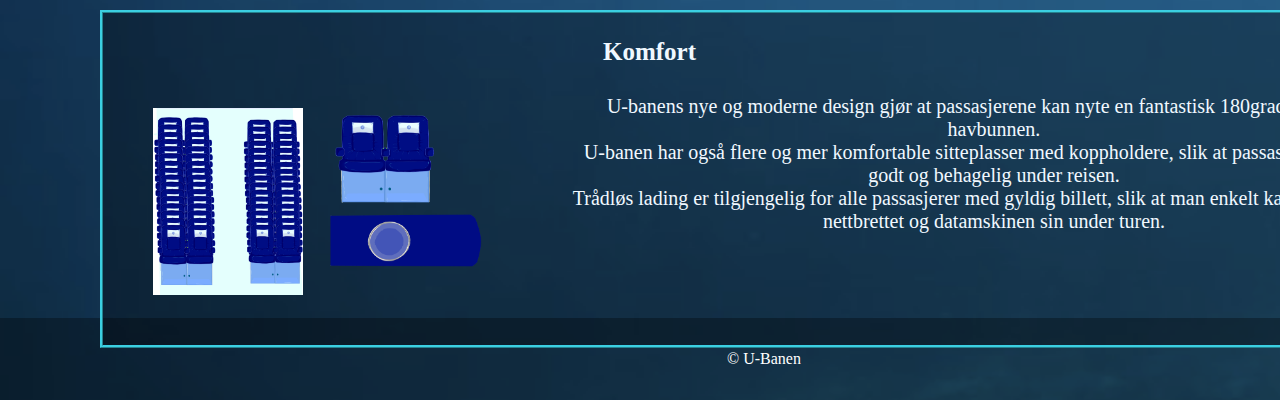
<file: forside/infoside.html>
<!DOCTYPE HTML>

<html lang="nor">
    <head>
        <meta charset="UTF-8">
        <title>U-banen</title>
        <link rel="stylesheet" type="text/css" href="/forside/infoside.css">
        
        
    </head>
    
    <body>
        <div id="InfoSite">
            <img id="Info-Background" src="bakgrunn.png">
            <footer id="Info-Fotter">&copy; U-Banen</footer>
            <div id="Info-Header">
                <header id="Info-Headline">
                    <h1 id="Info-Head-Font">INFORMASJON</h1>
                    <p id="Info-Underhead-Font">U-banen</p>
                    <a href="/forside/forside.html">
                    <img id="Info-logo" src="/forside/PRO100 eksamen logo ferdig.png">
                    </a>
            
            <!-- navigasjons tab i headliner-->
                    <ul>
                        <div class="navbar">
                            <li><a href="/forside/forside.html">Hjem</a></li>
                            <li><a href="/Attraksjon/page2.html">Attraksjon</a></li>
                            <li><a class="active" href="/forside/infoside.html">Informasjon</a></li>
                            <li><a href="#">Rute</a></li>
                            <li><a href="#">Stasjoner</a></li>

                        </div>
                    </ul>
                    
                </header>
            </div>
            <div>
                <section>
                    <div class="Info-boxes" id="WaterTunnel">
                        <img id="glassTunnel" src="ubanen.png">
                        <h3 class="UnderHeading" >Undervannstunnel</h3>
                        <p class="InfoTekst" id="WTtekst1">I vår tunnel-bane vil du oppleve verden fra en side som bare et fåtall mennesker har kunne gjort tidligere. <br> U-banen kjører gjennom en tunnel ved Vippetangen og kommer ut igjennom en <br> gjennomsiktig tunnel av glass på havbunnen. <br> Kom å ta vår U-bane og opplev det kriblende sjølivet under overflaten av Oslofjorden!</p>
                    </div>
                    <div class="Info-boxes" id="SelfDrive">
                        <img id="cockpit" src="/forside/forerhus.jpg">
                        <h3 class="UnderHeading">Selvstyrt U-bane</h3>
                        <p class="InfoTekst" id="SDtekst">U-banen er en selvstyrt T-bane. Fordelene med dette er:</p>
                        <ul id="Advantages-List">
                            <li>U-banen går døgnet rundt - til alle tider!</li> 
                            <br>
                            <li>Reduserer sansynlighet for forsinkelser betraktelig.</li>
                            <br>
                            <li>Skaper høyere sikkerhet.</li>
                        </ul>
                    </div>
                    <div class="Info-boxes" id="WIFI">
                        <img id="picture-wifi" src="/forside/wifi.png">
                        <img id="ticket" src="/forside/tickets.png">
                        <h3 class="UnderHeading">WIFI</h3>
                        <p class="InfoTekst" >Wifi er tilgjengelig på U-banen for alle passarsjerer med gyldig billett.<br> Passasjerer får tildelt en kode på billetten sin, koden er passordet til U-banens Wifi.<br> Tilgjengelighet av Wifi på U-banen gjør det mulig for passasjerene å bruke hologramskjermen og diverse andre <br> elektriske komponenter som krever internett tilkobling.<br> Med internett tilgjengelig via billetten prøver vi å gjøre det mer attraktivt å kjøpe billett, <br> fremfor å snike.</p>
                    </div>
                    <div class="Info-boxes" id="Screen">
                        <h3 class="UnderHeading">Hologramskjerm</h3> 
                        <img id="holoScreen" src="/forside/holoskjerm.png">
                        <img id="knapper" src="/forside/knapper.png">
                        <p class="InfoTekst"> Hologramskjermen er en skjerm som kommer opp foran setene og fungerer som en tablet.  Skjermen er tilgjengelig via en av - og på knapp som ligger på armlenet mellom stolene. <br> Her kan passasjerene bruke Wifi passordet sitt for å logge på, og bruke skjermen iløpet av turen <br> Via et samarbeid med kolonial kan passasjerer gå inn på en applikasjon <br> på hologramskjermen og handle ulike dagligvarer fra en matbutikk.<br> Varene vil bli levert hjem til deg. På denne måten kan du handle mens du reiser. <br> På hologramskjermen kan passasjerene se hvilke arrangement som foregår rundt de forskjellige stasjonene. <br> Her kan du også kjøpe billetter til museer og andre spennende arrangementer.</p>
                    </div> 
                    <div class="Info-boxes" id="Komfort">
                        <img id="interior" src="/forside/innside.png">
                        <img id="chairs" src="/forside/stoler1.png">
                        <img id="cupholder" src="/forside/koppholder1.png">
                        <h3 class="UnderHeading">Komfort</h3>
                        <p class="InfoTekst"> U-banens nye og moderne design gjør at passasjerene kan nyte en fantastisk 180graders utsyn på havbunnen.<br> U-banen har også flere og mer komfortable sitteplasser med koppholdere, slik at passasjerene kan sitte godt og behagelig under reisen.<br>Trådløs lading er tilgjengelig for alle passasjerer med gyldig billett, slik at man enkelt kan lade telefonen, nettbrettet og datamskinen sin under turen.</p>
                    </div>
                    
                     <!--Side delere -->
                    <div class="Sitesplit" id="SiteSplit1"></div>
                    <div class="Sitesplit" id="SiteSplit2"></div>
                    
                    <!--Bobler -->
                <div class="bubbles">
                <div id="bubble1" class="bubble-group1"></div>
                <div id="bubble2" class="bubble-group1"></div>
                <div id="bubble3" class="bubble-group1"></div>
                <div id="bubble4" class="bubble-group2"></div>
                <div id="bubble5" class="bubble-group2"></div>
                <div id="bubble6" class="bubble-group2"></div>
                <div id="bubble7" class="bubble-group1"></div>
                <div id="bubble8" class="bubble-group1"></div>
                <div id="bubble9" class="bubble-group1"></div>
                <div id="bubble10" class="bubble-group2"></div>
                <div id="bubble11" class="bubble-group2"></div>
                <div id="bubble12" class="bubble-group2"></div>
                </div>

                </section>
            </div>
        
        </div>
    </body>

</html>
</file>
<file: infoside.css>
/* stilsetting av Info Side */

html,
body {
    position: absolute;
    margin: 0;
    font-family: sans-serif;
    width: 1525px;
    height: 2100px; 
    background: url(bilder/bakgrunn.png);
    background-size: cover;
    overflow-x: hidden;
}

#info-headline {
    position: absolute;
    width: 1500px;
    height: 200px;
    background-color: rgb(a);
    left: 5px;
    z-index: 1;
}

#info-head-font {
    position: absolute;
    left: 600px;
    color: white;
}

#info-underhead-font {
    position: absolute;
    left: 680px;
    top: 45px;
    color: white;
}

/* start navigasjonsbar */
ul {
    list-style-type: none;
    margin-left: 120px;
    margin-right: 120px;
    padding: 1rem;
    overflow: hidden;
    margin-bottom: 0;
    position: relative;
    top: 90px;
}

li {
    float: left;
    min-width: 20%;
    max-width: 100%;
}

li a {
    padding: 1rem;
    display: block;
    color: white;
    text-align: center;
    text-decoration: none;
    border-style: ridge;
    border-color: #3BCFE2;
}

li a:hover:not(.active) {
    background-color: rgba(0, 0, 0, 0.3);
}

.active {
    background-color: rgba(0, 0, 0, 0.3);
}

/*slutt navigasjonsbar */

/*stilsetting av Logo */
#info-logo {
    width: 100px;
    position: absolute;
    left: 900px;
}

#info-logo:hover {
    filter: brightness(130%);
}

/*Slutt stilsetting Logo */

/*stilsetting av info boxer*/
.info-boxes {
    width: 1300px;
    height: 300px;
    position: absolute;
    border-color: rgb(59, 207, 226);
    text-align: center;
    border-style: ridge;
    padding: 1rem;
    background-color: rgba(0, 0, 0, 0.3);
}

.info-boxes:hover {
    background-color: rgba(0, 0, 50, 0.3);
}

/* stilsetting av kapittel overskrifter */
.under-heading {
    position: absolute;
    color: aliceblue;
    font-size: 25px;
    left: 500px;
    top: 0;
}

/*Stilsetting av Info Tekst i boksene */
.info-tekst {
    position: absolute;
    left: 450px;
    font-size: 20px;
    color: aliceblue;
    font-size: 20px;
    padding: 1rem;
    margin-top: 50px;
}

/* Stilsetting av info Undervannstunnel */
#WaterTunnel {
    left: 100px;
    top: 210px;
}

#wt-tekst1 {
    margin-top: 100px;
}

#glass-tunnel {
    position: absolute;
    width: 350px;
    left: 15px;
    bottom: 10px;
    border-right-style: double;
    border-color: #3BCFE2;
}

/*slutt stilsetting av info om Undervannstunellen */

/* Stilsetting av info tekst til Selvstyring */
#Self-Drive {
    left: 100px;
    top: 560px;
}

#sd-tekst {
    left: 600px;
    top: 45px;
}

#advantages-list {
    position: absolute;
    left: 500px;
    top: 120px;
    color: white;
    font-size: 20px;
    padding: 1rem;
}

#cockpit {
    position: absolute;
    width: 350px;
    left: 20px;
    top: 40px;
    border-style: solid;
}

/*slutt stilsetting av info om Selvstyring */

/* Stilsetting av info tekst til Wifi*/
#wifi {
    left: 100px;
    top: 910px;
}

#ticket {
    position: absolute;
    width: 150px;
    left: 50px;
    top: 100px;
}

#picture-wifi {
    position: absolute;
    width: 100px;
    top: 135px;
    left: 200px;
}

/*slutt stilsetting av info om Wifi */

/* Stilsetting av info  HologramSkjerm*/
#Screen {
    left: 100px;
    top: 1260px;
}

#holo-screen {
    position: absolute;
    width: 150px;
    bottom: 100px;
    left: 30px;
}

#knapper {
    position: absolute;
    width: 250px;
    bottom: 50px;
    left: 150px;
}

/*slutt stilsetting av info om Hologramskjerm */


/* Stilsetting av info om til Komfort*/
#komfort {
    left: 100px;
    top: 1610px;
}

#interior {
    position: absolute;
    width: 150px;
    bottom: 50px;
    left: 50px;
}

#chairs {
    position: absolute;
    width: 200px;
    top: 50px;
    left: 200px;
}

#cupholder {
    position: absolute;
    width: 200px;
    bottom: 30px;
    left: 200px;
}

/*slutt stilsetting av info om Komfort */



/*slutt stilsetting av sidedelerene*/

/*stilsetting av Footeren */
#info-footer {
    text-align: center;
    padding: 3rem;
    margin-top: 1rem;
    background-color: rgba(0, 0, 0, 0.3);
    color: white;
    position: absolute;
    bottom: 0px;
    width: 96%;
}

/*slutt på stilsetting av Footeren*/

/*start av stilsetting av "bobler" animasjon*/
.bubble-group1 {
    position: absolute;
    top: 2000px;
    left: 1%;
    background-color: #FEFEFE;
    opacity: 0.3;
    border: 1px solid #3BCFE2;
    border-radius: 50%;
    box-shadow: inset 0 20px 30px rgba(255, 255, 255, 0.3);
    overflow: hidden;
}

.bubble-group2 {
    position: absolute;
    top: 2000px;
    left: 97%;
    background-color: #FEFEFE;
    opacity: 0.3;
    border: 1px solid #3BCFE2;
    border-radius: 50%;
    box-shadow: 0 20px 30px rgba(0, 0, 0, 0.2), inset 0px 10px 30px 5px rgba(255, 255, 255, 1);
}

#bubble1 {
    width: 30px;
    height: 30px;
    animation: bubble-up 24s infinite;
    animation-delay: 5s;
    border-radius: 50%;
    left: 100px;
}

#bubble2 {
    width: 15px;
    height: 15px;
    animation: bubble-up 26s infinite;
    border-radius: 50%;
}

#bubble3 {
    width: 25px;
    height: 25px;
    animation: bubble-up 21s infinite;
    animation-delay: 1s;
    border-radius: 50%;
}

#bubble4 {
    width: 30px;
    height: 30px;
    animation: bubble-up 28s infinite;
    animation-delay: 3s;
    border-radius: 55%;
}

#bubble5 {
    width: 10px;
    height: 10px;
    animation: bubble-up 24s infinite;
    border-radius: 45%;
}

#bubble6 {
    width: 40px;
    height: 40px;
    animation: bubble-up 20s infinite;
    animation-delay: 1.5s;
    border-radius: 50%;
}

#bubble7 {
    width: 30px;
    height: 30px;
    animation: bubble-up 24s infinite;
    animation-delay: 6s;
    border-radius: 50%;
    left: 100px;
}

#bubble8 {
    width: 15px;
    height: 15px;
    animation: bubble-up 26s infinite;
    border-radius: 50%;
    animation-delay: 3s;
}

#bubble9 {
    width: 25px;
    height: 25px;
    animation: bubble-up 21s infinite;
    animation-delay: 4s;
    border-radius: 50%;
}

#bubble10 {
    width: 30px;
    height: 30px;
    animation: bubble-up 28s infinite;
    animation-delay: 5s;
    border-radius: 55%;
}

#bubble11 {
    width: 10px;
    height: 10px;
    animation: bubble-up 24s infinite;
    border-radius: 45%;
    animation-delay: 6s;
}

#bubble12 {
    width: 40px;
    height: 40px;
    animation: bubble-up 20s infinite;
    animation-delay: 4.5s;
    border-radius: 50%;
}

@keyframes bubble-up {
    100% {
        transform: translateY(-2000px);
    }
}

/*slutt på stilsetting av "bobler" animasjon*/
</file>
<file: page2.css>
html{
  margin: 0;
  padding: 0;
  overflow-x: hidden;
}

body {
  margin: 0;
  padding: 0;
  overflow-x: hidden;
}

header{
    color: white;
    text-align: center;
    background-color: #54CFFE;
    margin: 0;
    position: relative;
}


ul{
    list-style-type: none;
    margin-left: 120px;
    margin-right: 120px;
    padding: 1rem;
    overflow: hidden;
    margin: 0;
    position: relative;
}

li{
    float: left;
    min-width: 20%;
    max-width: 100%;
}

li a{
    padding: 1rem;
    display: block;
    color: white;
    text-align: center;
    text-decoration: none;
    border-style: ridge;
    border-color: #fff;
}

li a:hover:not(.active){
    background-color: #54CFFE;
}

.active{
    background-color: rgba(0,0,0,0.3);
}

footer {
    position: absolute;
    width: 100%;
    background-color: #343E3D;
    color: white;
    text-align: center;
    padding: 2rem;
}


.landscape {
  background-attachment: fixed;
  background-image: url(landscape_fixed_for_real.png);
  height: 500px;
  width: 100%;
  background-size: cover;
  background-repeat: no-repeat;
  position: absolute;
  z-index: 2;
}

.underwater {
  background-image: url(bg-underwater.png);
  background-repeat: no-repeat;
  background-size: cover;
  height: 3000px;
  width: auto;
  z-index: 3;
}

.sun {
  background-image: url("sun ferdig.png");
  height: 250px;
  width: 250px;
  position: absolute;
  top: 150px;
  left: 37.5%;
  background-size: contain;
  background-repeat:no-repeat;
  z-index: 1;
}

.sky{
  background-image: url("something.png");
  position: absolute;
  height: 500px;
  width: 100%;
  z-index: 0;
}

.train {
  background-image: url(tog.png);
  background-repeat: no-repeat;
  height: 200px;
  width: 2000px;
  top: 2800px;
  position: absolute;
  animation: train 5s infinite;
}

.tunnel {
  background-image: url(tunnel.png);
  background-repeat: no-repeat;
  height: 200px;
  width: 2000px;
  top: 2780px;
  left: -50px;
  position: absolute;
  z-index: 5;
}


/*train animtaion:
*/
@keyframes train {
  0% {left: 2300px}
  100% {left: -1000px}
}

}

/*
Fish animation
*/

/* bubble animations:
Delt inn i groups for å bestemme hvor boblene skal komme opp fra.
ID for å endre på hver spesifikk boble.(størrelse, animation-timing)
*/

.bubble-group1 {
position: absolute;
bottom: -2100px;
left: 10%;
background-color: solid #CECECE;
opacity: .4;
border: 1px solid white;
border-radius: 50%;
}

.bubble-group2 {
  position: absolute;
  bottom: -2100px;
  left: 35%;
  background-color: #CECECE;
  opacity: .4;
  border: 1px solid white;
  border-radius: 50%;
}

.bubble-group3 {
  position: absolute;
  bottom: -2100px;
  left: 85%;
  background-color: #CECECE;
  opacity: .3;
  border: 1px solid white;
  border-radius: 50%;
}

.bubble-group4 {
  position: absolute;
  bottom: -2100px;
  left: 60%;
  background-color: #CECECE;
  opacity: .35;
  border: 1px solid white;
  border-radius: 50%;
}

  #bubble1 {
  width: 30px;
  height: 30px;
  animation: bubbleUp 12s infinite;
  animation-delay: 5s;
  background-color: #CECECE;
  border-radius: 50%;
  left: 100px;
}

  #bubble2 {
  width: 15px;
  height: 15px;
  animation: bubbleUp 16s infinite;
  background-color: #CECECE;
  border-radius: 50%;
}

#bubble3 {
  width: 25px;
  height: 25px;
  animation: bubbleUp 11s infinite;
  animation-delay: 1s;
  background-color: #CECECE;
  border-radius: 50%;
}

#bubble4 {
  width: 30px;
  height: 30px;
  animation: bubbleUp 20s infinite;
  animation-delay: 3s;
  background-color: #CECECE;
  border-radius: 55%;
}

#bubble5 {
  width: 10px;
  height: 10px;
  animation: bubbleUp 18s infinite;
  background-color: #CECECE;
  border-radius: 45%;
}

#bubble6 {
  width: 40px;
  height: 40px;
  animation: bubbleUp 15s infinite;
  animation-delay: 1.5s;
  background-color: #CECECE;
  border-radius: 50%;
}

#bubble7 {
  width: 50px;
  height: 50px;
  animation: bubbleUp 13.4s infinite;
  animation-delay: 3.5s;
  background-color: #CECECE;
  border-radius: 58%;
}

#bubble8 {
  width: 25px;
  height: 22px;
  animation: bubbleUp 13s infinite;
  background-color: #CECECE;
  border-radius: 54%;
}

#bubble9 {
  width: 20px;
  height: 23px;
  animation: bubbleUp 7s infinite;
  animation-delay: 0.5s;
  background-color: #CECECE;
  border-radius: 50%;
}

#bubble10 {
  width: 20px;
  height: 23px;
  animation: bubbleUp 9s infinite;
  animation-delay: 0.9s;
  background-color: #CECECE;
  border-radius: 54%;
}

#bubble11 {
  width: 15px;
  height: 15px;
  animation: bubbleUp 7s infinite;
  animation-delay: 0.5s;
  background-color: #CECECE;
  border-radius: 50%;
}

#bubble12 {
  width: 10px;
  height: 10px;
  animation: bubbleUp 5s infinite;
  background-color: #CECECE;
  border-radius: 50%;
}
/* bubble animations:
*/

@keyframes bubbleUp {
  100% {transform: translateY(-2195px);}
}
/* bubble animations end:
*/

@keyframes train {
  0% {left:2300px} /*left:2300pxtransform: translateX(320px)*/
  100% {left:-1000px} /*{transform: translateX(-1500px)*/
}
</file>
<file: side3.css>
body {
    overflow-x: hidden;
    width: 100%;
    max-width: 1520px;
    margin: 0;
    font-family: sans-serif;
    background: url(bilder/bakgrunn.png) fixed;
    line-height: 25px;
    background-size: cover;
}

header {
    color: white;
    text-align: center;
}

h1 {
    margin: 0;
    padding: 1.1rem;
    font-family: 'Montserrat Subrayada', sans-serif;
}


#logo {
    width: 85px;
    position: relative;
    z-index: 3;
}

#logo:hover {
    filter: brightness(130%);
}

ul {
    list-style-type: none;
    margin-left: 120px;
    margin-right: 120px;
    padding: 1rem;
    overflow: hidden;
    margin-bottom: 0;
    position: relative;
}

li {
    display: inline-block;
    min-width: 15%;
    max-width: 100%;
}

li a {
    padding: 1rem;
    display: block;
    color: white;
    text-align: center;
    text-decoration: none;
    border-style: ridge;
    border-color: #3BCFE2;
}


li a:hover:not(.active) {
    background-color: rgba(0, 0, 0, 0.4);
}

.active {
    background-color: rgba(0, 0, 0, 0.4);
}

#underhead {
    color: white;
    text-align: center;
}

.boxes {
    display: inline-block;
    overflow: auto;
    color: white;
    text-align: center;
    vertical-align: middle;
    text-decoration: none;
    border-style: solid;
    border-color: #3BCFE2;
    padding: 1rem;
    margin-left: 170px;
    margin-right: 170px;
    background-color: rgba(0, 0, 0, 0.3);
}

.box-container {
    text-align: center;
}

#box1 {
    margin-top: 20px;
}


.boxes p {
    padding: 1rem;
    margin-top: 0px;
}

.bygdoy-wrapper p {
    margin: 0;
}

#bygdoy {
    margin-bottom: 100px
}


footer {
    text-align: center;
    padding: 2rem;
    background-color: rgba(0, 0, 0, 0.3);
    color: white;
    margin-top: 60px;
}

.images1 {
    width: 30%;
    border-radius: 50%;
    border: solid #3BCFE2;
    margin-right: 10px;
}

.images2 {
    width: 20%;
    border-radius: 50%;
    border: solid #3BCFE2;
    margin-right: 10px;
}

.bubble-group1 {
    position: absolute;
    top: 3950px;
    left: 5%;
    background-color: #FEFEFE;
    opacity: 0.3;
    border: 1px solid #3BCFE2;
    border-radius: 50%;
}

.bubble-group2 {
    position: absolute;
    top: 3950px;
    left: 1320px;
    background-color: #FEFEFE;
    opacity: 0.3;
    border: 1px solid #3BCFE2;
    border-radius: 50%;
}

#bubble1 {
    width: 30px;
    height: 30px;
    animation: bubble-up 24s infinite;
    animation-delay: 5s;
    border-radius: 50%;
    left: 100px;
}

#bubble2 {
    width: 15px;
    height: 15px;
    animation: bubble-up 26s infinite;
    border-radius: 50%;
}

#bubble3 {
    width: 25px;
    height: 25px;
    animation: bubble-up 21s infinite;
    animation-delay: 1s;
    border-radius: 50%;
}

#bubble4 {
    width: 30px;
    height: 30px;
    animation: bubble-up 28s infinite;
    animation-delay: 3s;
    border-radius: 55%;
}

#bubble5 {
    width: 10px;
    height: 10px;
    animation: bubble-up 24s infinite;
    border-radius: 45%;
}

#bubble6 {
    width: 40px;
    height: 40px;
    animation: bubble-up 20s infinite;
    animation-delay: 1.5s;
    border-radius: 50%;
}

#bubble7 {
    width: 30px;
    height: 30px;
    animation: bubble-up 24s infinite;
    animation-delay: 6s;
    border-radius: 50%;
    left: 100px;
}

#bubble8 {
    width: 15px;
    height: 15px;
    animation: bubble-upp 26s infinite;
    border-radius: 50%;
    animation-delay: 3s;
}

#bubble9 {
    width: 25px;
    height: 25px;
    animation: bubble-up 21s infinite;
    animation-delay: 4s;
    border-radius: 50%;
}

#bubble10 {
    width: 30px;
    height: 30px;
    animation: bubble-up 28s infinite;
    animation-delay: 5s;
    border-radius: 55%;
}

#bubble11 {
    width: 10px;
    height: 10px;
    animation: bubble-up 24s infinite;
    border-radius: 45%;
    animation-delay: 6s;
}

#bubble12 {
    width: 40px;
    height: 40px;
    animation: bubble-up 20s infinite;
    animation-delay: 4.5s;
    border-radius: 50%;
}

@keyframes bubble-up {
    100% {
        transform: translateY(-4000px);
    }
}

.redfish {
    position: absolute;
    width: 30px;
    animation: redfish 25s ease-out infinite;
    z-index: 2;
}

.pinkfish {
    position: absolute;
    width: 30px;
    animation: pinkfish 25s ease-out infinite;
    z-index: 2;
}

#redfish1 {
    left: -20px;
    top: 100px;
}

#redfish2 {
    left: -50px;
    top: 170px;
}

#redfish3 {
    left: -20px;
    top: 3760px;
}

#redfish4 {
    left: -50px;
    top: 4010px;
}

#pinkfish1 {
    top: 340px;
    left: 1540px;
}

#pinkfish2 {
    top: 265px;
    left: 1570px;
}

#pinkfish3 {
    top: 3710px;
    left: 1540px;
}

#pinkfish4 {
    top: 4000px;
    left: 1570px;
}


@keyframes redfish {

    25% {
        transform: translateX(375px);
    }

    50% {
        transform: translateX(750px);
    }

    75% {
        transform: translateX(1125px);
    }

    100% {
        transform: translateX(1500px);
    }

}

@keyframes pinkfish {
    25% {
        transform: translateX(-375px);
    }

    50% {
        transform: translateX(-750px);
    }

    75% {
        transform: translateX(-1125px);
    }

    100% {
        transform: translateX(-1600px);
    }
}
</file>
<file: Attraksjon/page2.css>
html{
  margin: 0;
  padding: 0;
  overflow-x: hidden;
}

body {
  margin: 0;
  padding: 0;
  overflow-x: hidden;
}

header{
    color: white;
    text-align: center;
    background-color: #54CFFE;
    margin: 0;
    position: relative;
}


ul{
    list-style-type: none;
    margin-left: 120px;
    margin-right: 120px;
    padding: 1rem;
    overflow: hidden;
    margin: 0;
    position: relative;
}

li{
    float: left;
    min-width: 20%;
    max-width: 100%;
}

li a{
    padding: 1rem;
    display: block;
    color: white;
    text-align: center;
    text-decoration: none;
    border-style: ridge;
    border-color: #fff;
}

li a:hover:not(.active){
    background-color: #54CFFE;
}

.active{
    background-color: rgba(0,0,0,0.3);
}

footer {
    position: absolute;
    width: 100%;
    background-color: #343E3D;
    color: white;
    text-align: center;
    padding: 2rem;
}


.landscape {
  background-attachment: fixed;
  background-image: url(/Attraksjon/landscape_fixed_for_real.png);
  height: 500px;
  width: 100%;
  background-size: cover;
  background-repeat: no-repeat;
  position: absolute;
  z-index: 2;
}

.underwater {
  background-image: url(/Attraksjon/bg-underwater.png);
  background-repeat: no-repeat;
  background-size: cover;
  height: 3000px;
  width: auto;
  z-index: 3;
}

.sun {
  background-image: url(/Attraksjon/sunferdig.png);
  height: 250px;
  width: 250px;
  position: absolute;
  top: 150px;
  left: 625px;
  background-size: contain;
  background-repeat:no-repeat;
  z-index: 1;
}

.sky{
  background-image: url("/Attraksjon/something.png");
  position: absolute;
  height: 500px;
  width: 100%;
  z-index: 0;
}

.train {
  background-image: url(/Attraksjon/tog.png);
  background-repeat: no-repeat;
  height: 200px;
  width: 2000px;
  top: 2800px;
  position: absolute;
  animation: train 5s infinite;
}

.tunnel {
  background-image: url(/Attraksjon/tunnel.png);
  background-repeat: no-repeat;
  height: 200px;
  width: 2000px;
  top: 2780px;
  left: -50px;
  position: absolute;
  z-index: 5;
}

.fish-hideout {
  position: absolute;
  height: 2510px;
  width: 1500px;
  left: 1540px;
  top: 615px;
  background-color: #0187BA;
}

/*Stilsetting rød fisker som svømmer fra venstre */
.redfishLeft{
    position: absolute;
    left: -550px;
    top: 700px;
    width: 20px;
    animation: fishLeft 15s ease forwards;
    animation-iteration-count: infinite;
}

#redfishLeft1{
    top: 710px;
    left: -700px;
    animation-delay: 1s;
}

#redfishLeft2{
    top: 730px;
    animation-delay: 1.2s;
    left: -500px;
}

#redfishLeft3{
    top: 720px;
    animation-delay: 0.5s;
    left: -600px;
}

#redfishLeft4 {
  top: 740px;
  left: -500px;
}
/*SLutt Stilsetting rød fisker som svømmer fra venstre */

/*Stilsetting av Røde fisker som svømmer fra høyre */
.redfishRight{
    position: absolute;
    left: 20000px;
    top: 2400px;
    width: 20px;
    animation:  25s fishRight ease forwards;
    transform: scaleX(-1);
    animation-delay: 3s;
    animation-iteration-count: infinite;
}
#redfishRight1{
  top: 2410px;
    left: 2010px;
    animation-delay: 0.7s;
}

#redfishRight2{
    left: 2020px;
    animation-delay: 1s;
}

#redfishRight3{
  top: 2390px;
    left: 2000px;
    animation-delay: 1.3s;
}

#redfishRight4{
    left: 1990px;
}
/*Slutt stilsetting av Røde fisker som svømmer fra høyre */

/*Stilsetting av Grå fisk som svømmer fra venstre */
.greyfishLeft{
    position: absolute;
    top: 1500px;
    left: -200px;
    width: 40px;
    opacity: 0.5;
    animation: fishLeft 30s ease forwards;
    animation-iteration-count: infinite;
}

#greyfishLeft1{
    top: 1560px;
    animation-delay: 13s;
}

#greyfishLeft2{
    top: 1500px;
    animation-delay: 3s;
}

#greyfishLeft3{
    top: 1600px;
    animation-delay: 20s;
    }

#greyfishLeft4{
    top: 1900px;
}

.greyfishLeft:hover{
    opacity: 1;
}

/*Stilsetting av Grå fisker som svømmer fra høyre */
.greyfishRight{
    position: absolute;
    left: 2000px;
    width: 40px;
    opacity: 0.5;
    transform: scaleX(-1);
    animation: fishRight 30s ease forwards;
    animation-iteration-count: infinite;
}

#greyfishRight1{
    top: 1550px;
    animation-delay: 15s;
}
#greyfishRight2{
    top: 1530px;
    animation-delay: 5s;
}
#greyfishRight3{
    top: 1600px;
    animation-delay: 1s;
}
#greyfishRight4{
    top: 700px;
    animation-delay: 10s;
}

.greyfishRight:hover{
    opacity: 1;
}


/*train animtaion:
*/
@keyframes train {
  0% {left: 2300px}
  100% {left: -1000px}
}



/*
Fish animation
*/
/*Keyframes til annimasjon av fiskene */
@keyframes fishRight{
  0% {left: 1530px}
  100% {left: -600px;}
  }
  
   @keyframes fishLeft{
  0% {left: 0px;}
  100% {left: 2100px;}
  }
  /*Slutt Keyframes til annimasjon av fiskene *
  
  

/* bubble animations:
Delt inn i groups for å bestemme hvor boblene skal komme opp fra.
ID for å endre på hver spesifikk boble.(størrelse, animation-timing)
*/

.bubble-group1 {
position: absolute;
bottom: -2100px;
left: 10%;
background-color: solid #CECECE;
opacity: .4;
border: 1px solid white;
border-radius: 50%;
}

.bubble-group2 {
  position: absolute;
  bottom: -2100px;
  left: 35%;
  background-color: #CECECE;
  opacity: .4;
  border: 1px solid white;
  border-radius: 50%;
}

.bubble-group3 {
  position: absolute;
  bottom: -2100px;
  left: 85%;
  background-color: #CECECE;
  opacity: .3;
  border: 1px solid white;
  border-radius: 50%;
}

.bubble-group4 {
  position: absolute;
  bottom: -2100px;
  left: 60%;
  background-color: #CECECE;
  opacity: .35;
  border: 1px solid white;
  border-radius: 50%;
}

  #bubble1 {
  width: 30px;
  height: 30px;
  animation: bubbleUp 12s infinite;
  animation-delay: 5s;
  background-color: #CECECE;
  border-radius: 50%;
  left: 100px;
}

  #bubble2 {
  width: 15px;
  height: 15px;
  animation: bubbleUp 16s infinite;
  background-color: #CECECE;
  border-radius: 50%;
}

#bubble3 {
  width: 25px;
  height: 25px;
  animation: bubbleUp 11s infinite;
  animation-delay: 1s;
  background-color: #CECECE;
  border-radius: 50%;
}

#bubble4 {
  width: 30px;
  height: 30px;
  animation: bubbleUp 20s infinite;
  animation-delay: 3s;
  background-color: #CECECE;
  border-radius: 55%;
}

#bubble5 {
  width: 10px;
  height: 10px;
  animation: bubbleUp 18s infinite;
  background-color: #CECECE;
  border-radius: 45%;
}

#bubble6 {
  width: 40px;
  height: 40px;
  animation: bubbleUp 15s infinite;
  animation-delay: 1.5s;
  background-color: #CECECE;
  border-radius: 50%;
}

#bubble7 {
  width: 50px;
  height: 50px;
  animation: bubbleUp 13.4s infinite;
  animation-delay: 3.5s;
  background-color: #CECECE;
  border-radius: 58%;
}

#bubble8 {
  width: 25px;
  height: 22px;
  animation: bubbleUp 13s infinite;
  background-color: #CECECE;
  border-radius: 54%;
}

#bubble9 {
  width: 20px;
  height: 23px;
  animation: bubbleUp 7s infinite;
  animation-delay: 0.5s;
  background-color: #CECECE;
  border-radius: 50%;
}

#bubble10 {
  width: 20px;
  height: 23px;
  animation: bubbleUp 9s infinite;
  animation-delay: 0.9s;
  background-color: #CECECE;
  border-radius: 54%;
}

#bubble11 {
  width: 15px;
  height: 15px;
  animation: bubbleUp 7s infinite;
  animation-delay: 0.5s;
  background-color: #CECECE;
  border-radius: 50%;
}

#bubble12 {
  width: 10px;
  height: 10px;
  animation: bubbleUp 5s infinite;
  background-color: #CECECE;
  border-radius: 50%;
}
/* bubble animations:
*/

@keyframes bubbleUp {
  100% {transform: translateY(-2195px);}
}
/* bubble animations end:
*/

@keyframes train {
  0% {left:2300px} 
  100% {left:-1000px}
}
</file>
<file: forside/forside.css>
html, body{
     margin: 0;
}
            
#FrontPage{
    width: 2000px;
    height: 2000px;
    overflow: hidden;
    position: absolute;
    
}
            
#Front-headline{
    position: fixed;
    width: 800px;
    height: 125px;
    background-color: rgb(a);
    left: 350px;
    border-style: ridge;
    border-color: #3BCFE2;
    z-index: 1;
} 
            
#FrontPage-background{
    width: 3000px;
    position: absolute; 
}
            
#Front-HeadFont{
    position: absolute;
    left: 300px;
    color: white;
}

#Front-UnderheadFont{
    position: absolute;
    left: 280px;
    top: 45px;
    color: white;
}


            
/* start navigasjonsbar */
           
ul{
    list-style-type: none;
    margin-left: 12px;
    margin-right: 12px;
    padding: 1rem;
    overflow: hidden; 
    margin-bottom: 0;
    position: relative;
    top: 90px;
}

li{
    float: left;
    min-width: 20%;
    max-width: 100%;
}

li a{
    padding: 1rem;
    display: block;
    color: white;
    text-align: center;
    text-decoration: none;
    border-style: ridge;
    border-color: #3BCFE2;
}

li a:hover:not(.active){
    background-color: rgba(0, 0, 0, 0.4);
}

.active{
    background-color: rgba(0, 0, 0, 0.4);
}
/*slutt navigasjonsbar */
            
#Front-Logo{
    width: 100px;
    position: absolute;
    left: 600px;
}
            
#Front-Logo:hover{
    filter: brightness(130%);
}
            
/* footer nederst på siden */
footer{
    text-align: center;
    padding: 2rem;
    background-color: rgba(0, 0, 0, 0.3);
    color: white;
    position: absolute;
    bottom: 0;
    width: 96%;
    z-index: 2;
}

#Front-body{
    width: 1000px;
    position: absolute;
}

#FrontPagePicture{
    width: 600px;
    position: fixed;
    left: 450px;
    top: 200px;
    border-style: ridge;
    border-color: cornflowerblue;
    z-index: 1;
    transition-property: all; 
    transition-duration: 2s;
}

#FrontPagePicture:hover{
    width: 625px;
    left: 437.5px;
    
}
            
#iframeAudio{
    display: none;
}

/*Stilsetting av Grå fisk som svømmer fra venstre */
.greyfishLeft{
    position: relative;
    left: -200px;
    width: 40px;
    opacity: 0.5;
    animation: fishLeft 30s ease forwards;
}
            
#greyfishLeft1{
    top: 100px;
    animation-delay: 13s;
}
            
#greyfishLeft2{
    top: 300px;
    animation-delay: 3s;
}
            
#greyfishLeft3{
    top: 500px;
    animation-delay: 20s;
    } 
            
#greyfishLeft4{
    top: 900px;
}

.greyfishLeft:hover{
    opacity: 1;
}

/*slutt stilsetting av Grå fisker som svømmer fra venstre */

/*Stilsetting rød fisker som svømmer fra venstre */
.redfishLeft{
    position: relative;
    left: -200px;
    top: 750px;
    width: 20px;
    animation: fishLeft 15s ease forwards;
}
            
#redfishLeft1{
    top: 710px;
}
            
#redfishLeft2{
    top: 730px;
}
            
#redfishLeft3{
    top: 720px;
}
/*SLutt Stilsetting rød fisker som svømmer fra venstre */

/*Stilsetting av Grå fisker som svømmer fra høyre */
.greyfishRight{
    position: relative;
    left: 2000px;
    width: 40px;
    opacity: 0.5;
    transform: scaleX(-1);
    animation: fishRight 30s ease forwards;
}
            
#greyfishRight1{
    top: 50px;
    animation-delay: 15s;
}
#greyfishRight2{
    top: 230px;
    animation-delay: 5s;
}
#greyfishRight3{
    top: 550px;
    animation-delay: 1s;
}
#greyfishRight4{
    top: 700px;
    animation-delay: 10s;
}

.greyfishRight:hover{
    opacity: 1;
}

/*Slutt Stilsetting av Grå fisker som svømmer fra høyre */

/*Stilsetting av Røde fisker som svømmer fra høyre */
.redfishRight{
    position: relative;
    left: 2000px;
    top: 400px;
    width: 20px;
    animation:  25s fishRight ease forwards;
    transform: scaleX(-1);
    animation-delay: 17s;
}
#redfishRight1{ 
    top: 400px;
}
            
#redfishRight2{
    top:410px;
}
            
#redfishRight3{
    top:390px;
}
            
#redfishRight4{
    top:415px;
}
/*Slutt stilsetting av Røde fisker som svømmer fra høyre */

#jelly{
    position: absolute;
    left: 300px;
    top: 2000px;
    width: 50px;
    animation: 30s jellyUp ease forwards;
}

/*keyframes for animasjon av JellyFish */
@keyframes jellyUp{
    0%{top: 2000px;
       left: 300px;}
    10%{top: 1819px;
        left: 330px;}
    20%{top: 1638px;
        left: 270px;}
    30%{top: 1475px;
        left: 330px;}
    40%{top: 1276px;
        left: 270px;}
    50%{top: 1095px;
        left: 330px;}
    60%{top: 914px;
        left: 270px;}
    70%{top: 733px;
        left: 330px;}
    80%{top: 552px;
        left: 270px;}
    90%{top: 371px;
        left: 330px;}
    95%{top: 190;
         left: 270px;}
    100%{top: -100px;
         left: 330px;}
}


/*Keyframes til annimasjon av fiskene */
 @keyframes fishRight{
0% {left: 1530px}
100% {left: -600px;}
}
            
 @keyframes fishLeft{
0% {left: 0px}
100% {left: 2100px;}
}
/*Slutt Keyframes til annimasjon av fiskene */
</file>
<file: forside/infoside.css>
/* stilsetting av Info Side */

html, body{
   margin: 0;
    overflow-x: hidden;
   
   
 }
            
#InfoSite{
    position: absolute;
    width: 1525px;
    height: 2000px;
   overflow: hidden;
}

#Info-Background{
    width: 4000px;
    position: absolute;
}
  
#Info-Headline{
    position: absolute;
    width: 1500px;
    height: 200px;
    background-color: rgb(a);
    left: 5px;
    z-index: 1;
} 
    
#Info-Head-Font{
    position: absolute;
    left: 600px;
    color: white;
}
            
#Info-Underhead-Font{
    position: absolute;
    left: 680px;
    top: 45px;
    color: white;
}

 /* start navigasjonsbar */
ul{
    list-style-type: none;
    margin-left: 12px;
    margin-right: 12px;
    padding: 1rem;
    overflow: hidden;
    margin-bottom: 0;
    position: relative;
    top: 90px;
}

li{
    float: left;
    min-width: 20%;
    max-width: 100%;  
}

li a{
    padding: 1rem;
    display: block;
    color: white;
    text-align: center;
    text-decoration: none;
    border-style: ridge;
    border-color: #3BCFE2;
}

li a:hover:not(.active){
    background-color: rgba(0, 0, 0, 0.4);
}

.active{
    background-color: rgba(0, 0, 0, 0.4);
}
/*slutt navigasjonsbar */

/*stilsetting av Logo */
#Info-logo{
    width: 100px;
    position: absolute;
    left: 900px;
}
            
#Info-logo:hover{
filter: brightness(130%);
}
/*Slutt stilsetting Logo */

/*stilsetting av info boxer*/
.Info-boxes{
    width: 1300px;
    height: 300px;
    position: absolute;
    border-color: rgb(59, 207, 226);
    text-align: center;
    vertical-align: middle;
    border-style: ridge;
    padding: 1rem;
    
    background-color: rgba(0, 0, 0, 0.3);
    
}

.Info-boxes:hover{
    background-color: rgba(0, 0, 50, 0.3);
}

/* stilsetting av kapittel overskrifter */
.UnderHeading{
    position: absolute;
    color: aliceblue;
    font-size: 25px;
    left: 500px;
    top: 0;
}
/*Stilsetting av Info Tekst i boksene */
.InfoTekst{
    position: absolute;
    left: 450px;
    font-size: 20px;
    color: aliceblue;
    font-size: 20px;
    padding: 1rem;
    margin-top: 50px;
}

/* Stilsetting av info Undervannstunnel */
#WaterTunnel{
    left: 100px;
    top: 210px;
}
  
#WTtekst1{
    margin-top: 100px;
}  
#glassTunnel{
    position: absolute;
    width: 350px;
    left: 15px;
    bottom: 10px; 
    border-right-style: double;
    border-color: cornflowerblue;
}

/*slutt stilsetting av info om Undervannstunellen */

/* Stilsetting av info tekst til Selvstyring */
#SelfDrive{
    left: 100px;
    top: 560px;
}
      
#SDtekst{
    left: 600px;
    top: 45px;
}
    
#Advantages-List{
    position: absolute;
    left: 650px;
    top: 120px;
    color: aliceblue;
    font-size: 20px; 
    padding: 1rem;
}
#cockpit{
    position: absolute;
    width: 350px;
    left: 20px;
    top: 40px;
    border-style: solid;
}
/*slutt stilsetting av info om Selvstyring */

 /* Stilsetting av info tekst til Wifi*/
#WIFI{
    left: 100px;
    top: 910px;
}
#ticket{
    position: absolute;
    width: 150px;
    left: 50px;
    top: 100px;
}
#picture-wifi{
    position: absolute;
    width: 100px;
    top: 135px;
    left: 200px;
}
/*slutt stilsetting av info om Wifi */

 /* Stilsetting av info  HologramSkjerm*/
#Screen{
    left: 100px;
    top: 1260px;
}
#holoScreen{
    position: absolute;
    width: 150px; 
    bottom: 100px;
    left: 30px;
}
    
#knapper{
    position: absolute;
    width: 250px;
    bottom: 50px;
    left: 150px;
}
/*slutt stilsetting av info om Hologramskjerm */


  /* Stilsetting av info om til Komfort*/
#Komfort{
    left: 100px;
    top: 1610px;
}
#interior{
    position: absolute;
    width: 150px;
    bottom: 50px;
    left: 50px;
}
#chairs{
    position:absolute;
    width: 200px;
    top: 50px;
    left: 200px;
}
#cupholder{
    position: absolute;
    width: 200px;
    bottom: 30px;
    left: 200px;
}
 /*slutt stilsetting av info om Komfort */

/*stilsetting av sidedelerene */
.Sitesplit{
    width: 3000px;
    height: 5px;
    background-color: rgb(59, 207, 226);
    position: absolute;
}
            
#SiteSplit1{
    top: 100px;
}
#SiteSplit2{
    top: 200px;
} 
/*slutt stilsetting av sidedelerene*/

/*stilsetting av Footeren */
#Info-Fotter{
    text-align: center;
    padding: 2rem;
    background-color: rgba(0, 0, 0, 0.3);
    color: white;
    position: absolute;
    bottom: 0px;
    width: 96%;
}
/*slutt på stilsetting av Footeren*/

/*start av stilsetting av "bobler" animasjon*/
.bubble-group1 {
    position: absolute;
    top: 3950px;
    left: 1%;
    background-color: #FEFEFE;
    opacity: 0.3;
    border: 1px solid #3BCFE2;
    border-radius: 50%;
    box-shadow: inset 0 20px 30px rgba(255, 255, 255, 0.3);
}

.bubble-group2 {
    position: absolute;
    top: 3950px;
    left: 97%;
    background-color: #FEFEFE;
    opacity: 0.3;
    border: 1px solid #3BCFE2;
    border-radius: 50%;
    box-shadow: 0 20px 30px rgba(0, 0, 0, 0.2), inset 0px 10px 30px 5px rgba(255, 255, 255, 1);
}

#bubble1 {
    width: 30px;
    height: 30px;
    animation: bubbleUp 24s infinite;
    animation-delay: 5s;
    border-radius: 50%;
    left: 100px;
}

#bubble2 {
    width: 15px;
    height: 15px;
    animation: bubbleUp 26s infinite;
    border-radius: 50%;
}

#bubble3 {
    width: 25px;
    height: 25px;
    animation: bubbleUp 21s infinite;
    animation-delay: 1s;
    border-radius: 50%;
}

#bubble4 {
    width: 30px;
    height: 30px;
    animation: bubbleUp 28s infinite;
    animation-delay: 3s;
    border-radius: 55%;
}

#bubble5 {
    width: 10px;
    height: 10px;
    animation: bubbleUp 24s infinite;
    border-radius: 45%;
}

#bubble6 {
    width: 40px;
    height: 40px;
    animation: bubbleUp 20s infinite;
    animation-delay: 1.5s;
    border-radius: 50%;
}

#bubble7 {
    width: 30px;
    height: 30px;
    animation: bubbleUp 24s infinite;
    animation-delay: 6s;
    border-radius: 50%;
    left: 100px;
}

  #bubble8 {
    width: 15px;
    height: 15px;
    animation: bubbleUp 26s infinite;
    border-radius: 50%;
    animation-delay: 3s;
}

#bubble9 {
    width: 25px;
    height: 25px;
    animation: bubbleUp 21s infinite;
    animation-delay: 4s;
    border-radius: 50%;
}

#bubble10 {
    width: 30px;
    height: 30px;
    animation: bubbleUp 28s infinite;
    animation-delay: 5s;
    border-radius: 55%;
}

#bubble11 {
    width: 10px;
    height: 10px;
    animation: bubbleUp 24s infinite;
    border-radius: 45%;
    animation-delay: 6s;
}

#bubble12 {
    width: 40px;
    height: 40px;
    animation: bubbleUp 20s infinite;
    animation-delay: 4.5s;
    border-radius: 50%;
}

@keyframes bubbleUp {
    100% {
        transform: translateY(-4000px);
    }
}
/*slutt på stilsetting av "bobler" animasjon*/
</file>
